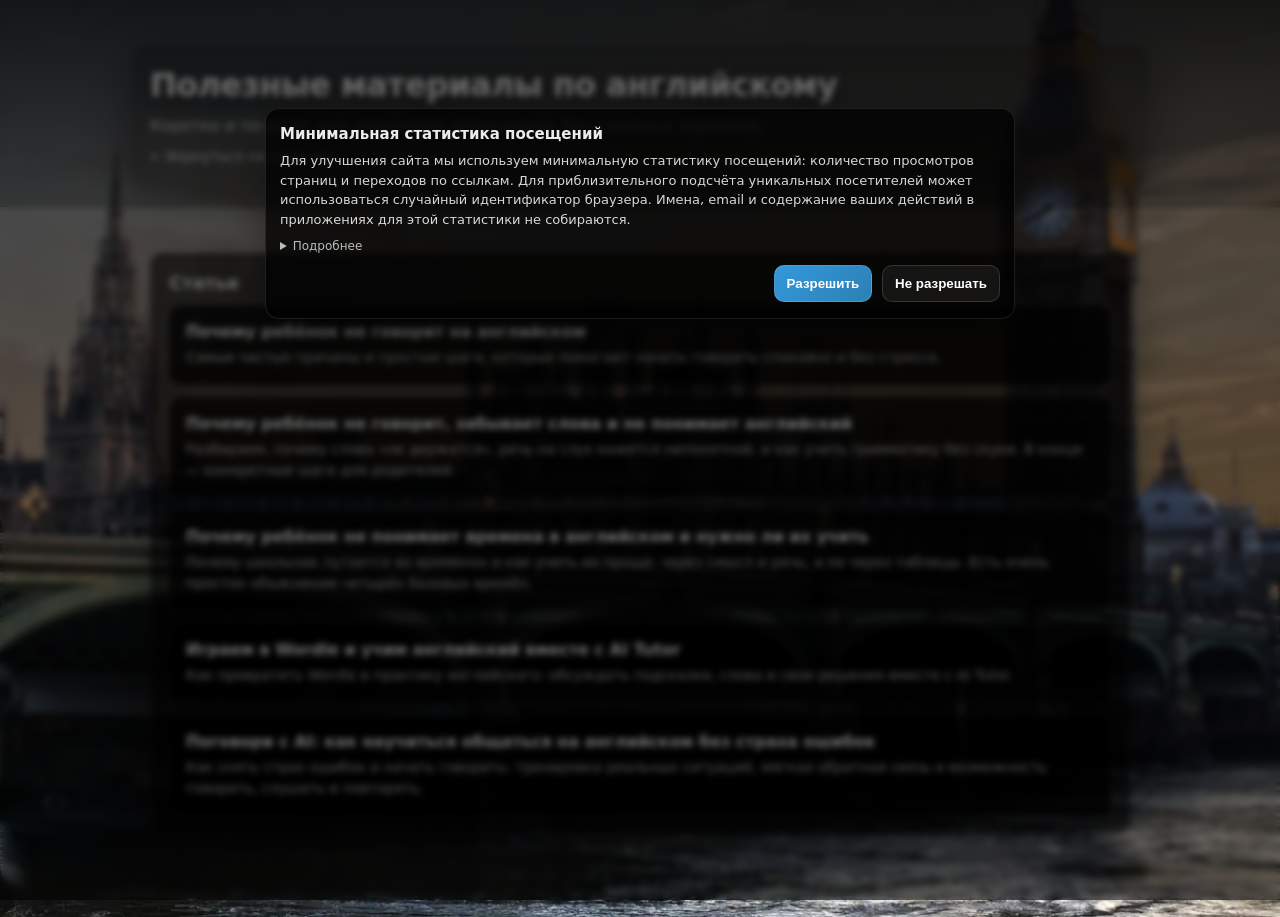
<file: articles/index.html>
<!DOCTYPE html>
<html lang="ru">
<head>
  <meta charset="UTF-8" />
  <meta name="viewport" content="width=device-width, initial-scale=1.0" />
  <title>Полезные материалы по английскому — Anna English AI</title>
  <meta name="description" content="Короткие и понятные материалы для родителей школьников: как помочь ребёнку с английским и как начать занятия." />
  <link rel="canonical" href="https://anna.korobkovhub.ru/articles/" />
  <style>
    :root {
      --bg: rgba(0,0,0,0.62);
      --card: rgba(0,0,0,0.72);
      --border: rgba(255,255,255,0.08);
      --text: rgba(255,255,255,0.92);
      --muted: rgba(255,255,255,0.76);
      --accent: #3498db;
      --accent2: #2c80b4;
    }

    body {
      margin: 0;
      font-family: system-ui, -apple-system, Segoe UI, Arial, sans-serif;
      color: var(--text);
      background-image: url("../images/London.webp");
      background-repeat: no-repeat;
      background-position: center center;
      background-attachment: fixed;
      background-size: cover;
      background-color: #070a0f;
    }

    .wrap {
      max-width: 980px;
      margin: 0 auto;
      padding: 28px 16px 64px;
    }

    .top {
      background: linear-gradient(180deg, rgba(0,0,0,0.70), rgba(0,0,0,0.25));
      border-bottom: 1px solid rgba(255,255,255,0.06);
      padding: 44px 16px 18px;
    }

    .top-inner {
      max-width: 980px;
      margin: 0 auto;
      background: rgba(0,0,0,0.28);
      border: 1px solid rgba(255,255,255,0.06);
      border-radius: 16px;
      padding: 22px 18px;
      box-shadow: 0 12px 50px rgba(0,0,0,0.45);
      backdrop-filter: blur(6px);
    }

    h1 {
      margin: 0 0 10px;
      font-size: 32px;
      line-height: 1.15;
      letter-spacing: -0.02em;
      text-shadow: 0 6px 22px rgba(0,0,0,0.75);
    }

    .subtitle {
      margin: 0;
      color: var(--muted);
      line-height: 1.5;
    }

    .section {
      margin: 18px 0;
      background: var(--bg);
      border: 1px solid var(--border);
      border-radius: 12px;
      padding: 18px;
      box-shadow: 0 10px 40px rgba(0,0,0,0.35);
    }

    .article-list {
      display: grid;
      gap: 12px;
      grid-template-columns: 1fr;
      margin-top: 12px;
    }

    .item {
      text-align: left;
      background: var(--card);
      border: 1px solid rgba(255,255,255,0.06);
      border-radius: 12px;
      padding: 16px;
    }

    .item a {
      color: #fff;
      text-decoration: none;
      font-weight: 700;
      display: inline-block;
      margin-bottom: 6px;
    }

    .item a:hover { text-decoration: underline; }

    .desc {
      margin: 0;
      color: var(--muted);
      line-height: 1.5;
      font-size: 14px;
    }

    .back {
      display: inline-block;
      margin-top: 10px;
      color: rgba(255,255,255,0.78);
      text-decoration: none;
      font-size: 14px;
    }
    .back:hover { color: #fff; }

    .btn {
      display: inline-block;
      padding: 12px 16px;
      border-radius: 10px;
      background: linear-gradient(135deg, var(--accent), var(--accent2));
      color: #fff;
      text-decoration: none;
      font-weight: 700;
      margin-top: 10px;
    }
    .btn:hover { filter: brightness(1.05); }

    @media (max-width: 720px) {
      .top { padding: 36px 12px 14px; }
      .top-inner { padding: 18px 14px; }
      h1 { font-size: 26px; }
    }
  </style>
</head>
<body>
  <header class="top">
    <div class="top-inner">
      <h1>Полезные материалы по английскому</h1>
      <p class="subtitle">Коротко и по‑делу: для родителей школьников, без сложных терминов.</p>
      <a class="back" href="/">← Вернуться на главную</a>
    </div>
  </header>

  <main class="wrap">
    <section class="section">
      <h2 style="margin:0 0 8px; font-size:18px;">Статьи</h2>
      <div class="article-list">
        <div class="item">
          <a href="/articles/child-not-speaking.html">Почему ребёнок не говорит на английском</a>
          <p class="desc">Самые частые причины и простые шаги, которые помогают начать говорить спокойно и без стресса.</p>
        </div>
        <div class="item">
          <a href="/articles/child-english-problems.html">Почему ребёнок не говорит, забывает слова и не понимает английский</a>
          <p class="desc">Разбираем, почему слова «не держатся», речь на слух кажется непонятной, и как учить грамматику без скуки. В конце — конкретные шаги для родителей.</p>
        </div>
        <div class="item">
          <a href="/articles/english-tenses-problem.html">Почему ребёнок не понимает времена в английском и нужно ли их учить</a>
          <p class="desc">Почему школьник путается во временах и как учить их проще: через смысл и речь, а не через таблицы. Есть очень простое объяснение четырёх базовых времён.</p>
        </div>
        <div class="item">
          <a href="/articles/english-through-games.html">Играем в Wordle и учим английский вместе с AI Tutor</a>
          <p class="desc">Как превратить Wordle в практику английского: обсуждать подсказки, слова и свои решения вместе с AI Tutor.</p>
        </div>
        <div class="item">
          <a href="/articles/speak-english-with-ai.html">Поговори с AI: как научиться общаться на английском без страха ошибок</a>
          <p class="desc">Как снять страх ошибок и начать говорить: тренировка реальных ситуаций, мягкая обратная связь и возможность говорить, слушать и повторять.</p>
        </div>
      </div>
    </section>
  </main>
<script defer src="/analytics.js"></script>
</body>
</html>
</file>
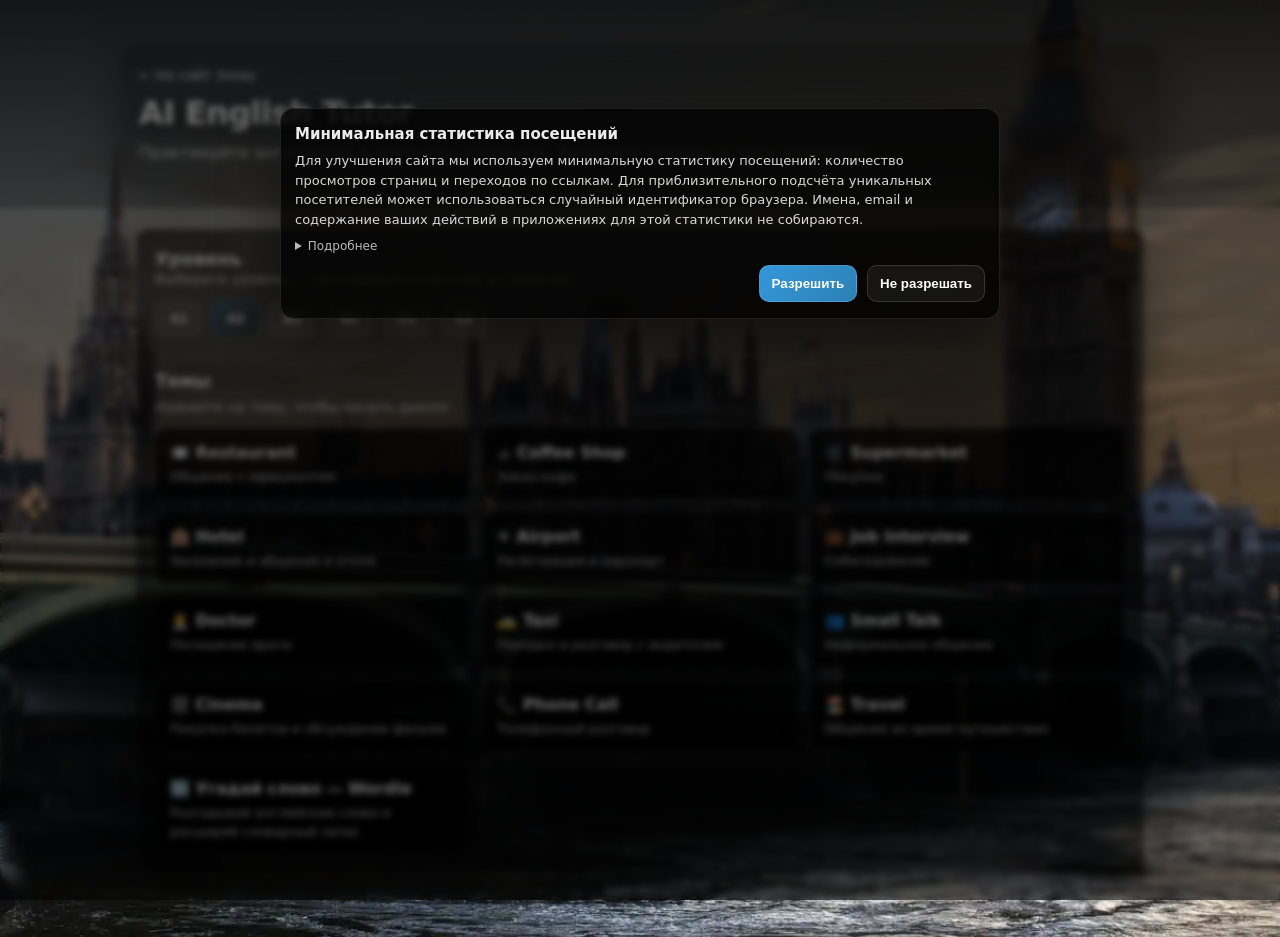
<file: tutor/index.html>
<!DOCTYPE html>
<html lang="ru">
<head>
  <meta charset="UTF-8" />
  <meta name="viewport" content="width=device-width, initial-scale=1.0" />
  <title>AI English Tutor — Anna English AI</title>
  <meta name="description" content="Практикуйте разговорный английский в реальных ситуациях: выберите уровень и тему, начните диалог и получите разбор последнего сообщения." />
  <link rel="canonical" href="https://anna.korobkovhub.ru/tutor/" />
  <link rel="stylesheet" href="/tutor/tutor.css" />
</head>
<body>
  <header class="tutor-hero">
    <div class="tutor-hero__inner">
      <div class="tutor-hero__top">
        <a id="backToSiteLink" class="tutor-link" href="/">← На сайт Анны</a>
      </div>

      <h1 class="tutor-title">AI English Tutor</h1>
      <p class="tutor-subtitle">Практикуйте английский в реальных ситуациях. Выберите уровень и тему разговора.</p>
    </div>
  </header>

  <main class="tutor-wrap">
    <section id="view-home" class="tutor-section">
      <div class="tutor-section__header">
        <div class="tutor-section__headrow">
          <h2 class="tutor-h2">Уровень</h2>
          <a id="logoutLink" class="tutor-link tutor-link--logout" href="/tutor/logout.php" style="display:none">Выйти из аккаунта</a>
        </div>
        <p class="tutor-muted">Выберите уровень — он сохранится на этом устройстве.</p>
      </div>
      <div id="levelPicker" class="tutor-levels" aria-label="Выбор уровня"></div>

      <div class="tutor-divider"></div>

      <div class="tutor-section__header">
        <h2 class="tutor-h2">Темы</h2>
        <p class="tutor-muted">Нажмите на тему, чтобы начать диалог.</p>
      </div>
      <div id="topicGrid" class="tutor-topics" aria-label="Список тем"></div>
    </section>

    <section id="view-chat" class="tutor-section" hidden>
      <div class="tutor-chatbar">
        <button id="backBtn" class="tutor-btn tutor-btn--ghost" type="button">← К выбору темы</button>
        <div class="tutor-chatbar__meta">
          <div id="chatTitle" class="tutor-chatbar__title"></div>
          <div class="tutor-chatbar__sub">
            <span id="chatLevel" class="tutor-chip"></span>
          </div>
        </div>
        <div class="tutor-chatbar__actions">
          <button id="enterCodeBtn" class="tutor-btn tutor-btn--ghost" type="button" style="display:none">Ввести код доступа</button>
          <button id="restartBtn" class="tutor-btn tutor-btn--ghost" type="button">Начать сначала</button>
        </div>
      </div>

      <div class="tutor-split">
        <div class="tutor-chat">
          <div id="chatMessages" class="tutor-messages" aria-live="polite"></div>

          <div class="tutor-input">
            <textarea id="chatInput" class="tutor-textarea" rows="2" placeholder="Напишите сообщение…"></textarea>
            <button id="micBtn" class="tutor-iconbtn" type="button" aria-label="Голосовой ввод">🎤</button>
            <button id="sendBtn" class="tutor-btn" type="button">Send</button>
          </div>
          <div class="tutor-hint">Голосовой ввод будет подключён на следующем этапе.</div>
        </div>

        <aside class="tutor-panel" aria-label="Панель разбора">
          <div class="tutor-panel__header">
            <div class="tutor-panel__title">
              <span>Разбор ответа</span>
            </div>

            <div class="tutor-controls">
              <div class="tutor-control">
                <span class="tutor-control__label">Язык</span>
                <div class="tutor-toggle">
                  <button id="langRu" class="tutor-toggle__btn" type="button">RU</button>
                  <button id="langEn" class="tutor-toggle__btn" type="button">EN</button>
                </div>
              </div>

              <div class="tutor-control">
                <span class="tutor-control__label">Строгость</span>
                <div class="tutor-toggle">
                  <button id="strictFriendly" class="tutor-toggle__btn" type="button">Friendly</button>
                  <button id="strictNormal" class="tutor-toggle__btn" type="button">Normal</button>
                  <button id="strictStrict" class="tutor-toggle__btn" type="button">Strict</button>
                </div>
              </div>
            </div>
          </div>

          <div id="analysisContent" class="tutor-panel__content"></div>
        </aside>
      </div>
    </section>
  </main>

  <div id="toast" class="tutor-toast" role="status" aria-live="polite" hidden></div>

  <script defer src="/analytics.js"></script>
  <script src="/tutor/tutor.js"></script>
</body>
</html>
</file>
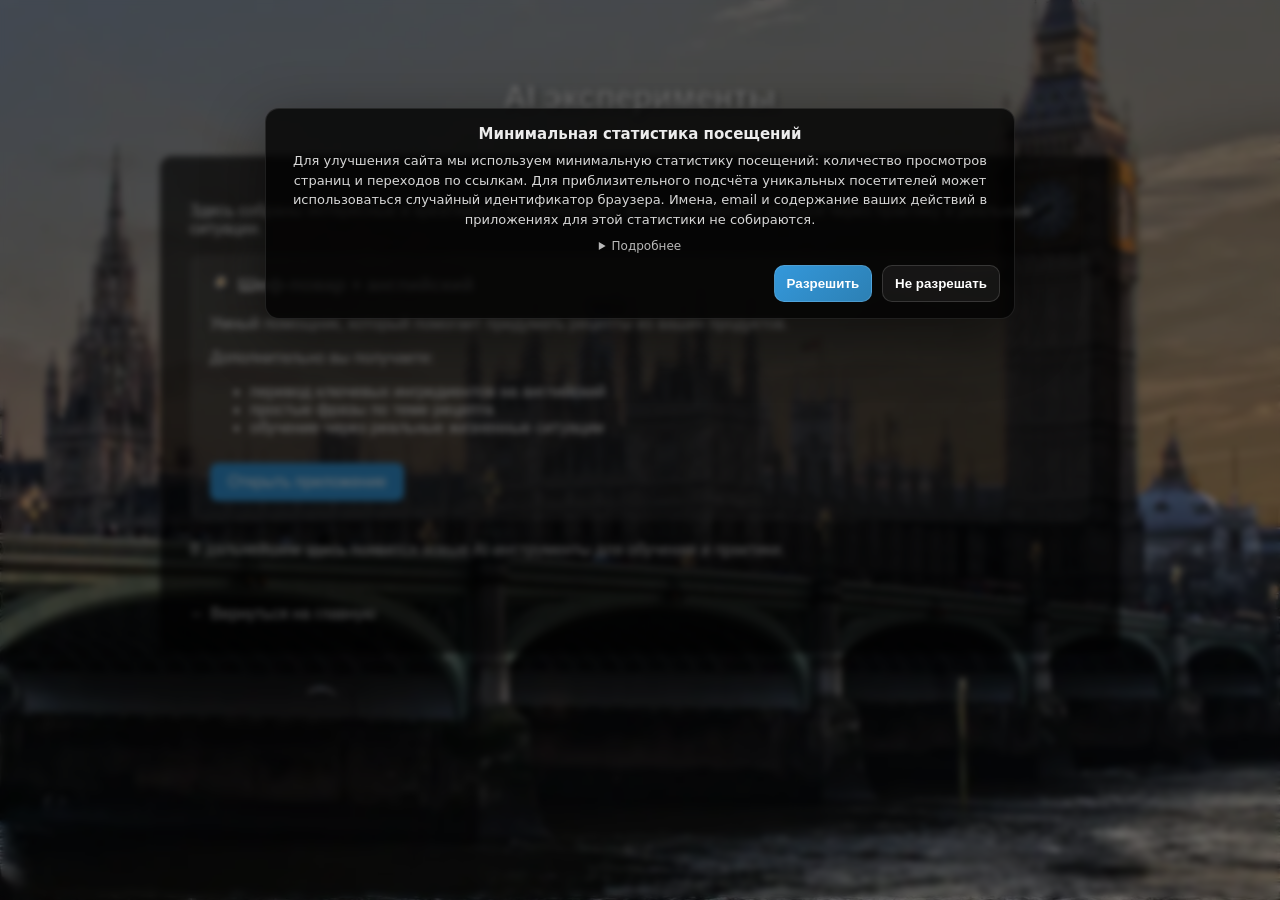
<file: ai.html>
<!DOCTYPE html>
<html lang="ru">
<head>
    <meta charset="UTF-8">
    <title>AI эксперименты – Anna English AI</title>
    <meta name="description" content="Интересные и креативные AI-приложения: рецепты, английский язык и интерактивные форматы обучения.">
    <meta name="viewport" content="width=device-width, initial-scale=1.0">

    <style>
        body {
            font-family: Arial, sans-serif;
            text-align: center;
            padding: 50px;
            background-image: url('images/London.webp');
            background-repeat: no-repeat;
            background-position: center center;
            background-attachment: fixed;
            background-size: cover;
            color: #fff;
        }

        h1 {
            text-shadow: 1px 1px 4px #000;
            margin-bottom: 20px;
        }

        .section {
            max-width: 900px;
            margin: 40px auto;
            background-color: rgba(0,0,0,0.65);
            padding: 30px;
            border-radius: 12px;
            text-align: left;
        }

        .app {
            background: rgba(255,255,255,0.08);
            padding: 20px;
            border-radius: 10px;
            margin-bottom: 20px;
        }

        .app h3 {
            margin-top: 0;
        }

        .button {
            display: inline-block;
            padding: 10px 18px;
            margin-top: 10px;
            color: #fff;
            background-color: #3498db;
            text-decoration: none;
            border-radius: 8px;
        }

        .button:hover {
            background-color: #2980b9;
        }

        .back {
            display: inline-block;
            margin-top: 30px;
            color: #ccc;
            text-decoration: none;
        }

        .back:hover {
            text-decoration: underline;
        }
    </style>
</head>
<body>

<h1>AI эксперименты</h1>

<div class="section">

    <p>
        Здесь собраны интересные и креативные AI-приложения, которые помогают учиться через практику и реальные ситуации.
    </p>

    <!-- ПРИЛОЖЕНИЕ 1 -->
    <div class="app">
        <h3>🍳 Шеф-повар + английский</h3>

        <p>
            Умный помощник, который помогает придумать рецепты из ваших продуктов.
        </p>

        <p>
            Дополнительно вы получаете:
        </p>

        <ul>
            <li>перевод ключевых ингредиентов на английский</li>
            <li>простые фразы по теме рецепта</li>
            <li>обучение через реальные жизненные ситуации</li>
        </ul>

        <a href="https://yuri-and-daughters-y-d-english-mode-1023185279452.us-west1.run.app"data-ana-out="ai_chef"
           target="_blank"
           class="button">
           Открыть приложение
        </a>
    </div>

    <!-- будущее расширение -->
    <p style="opacity:0.8;">
        В дальнейшем здесь появятся новые AI-инструменты для обучения и практики.
    </p>

    <a href="/" class="back">← Вернуться на главную</a>

</div>

<script defer src="/analytics.js"></script>
</body>
</html>
</file>
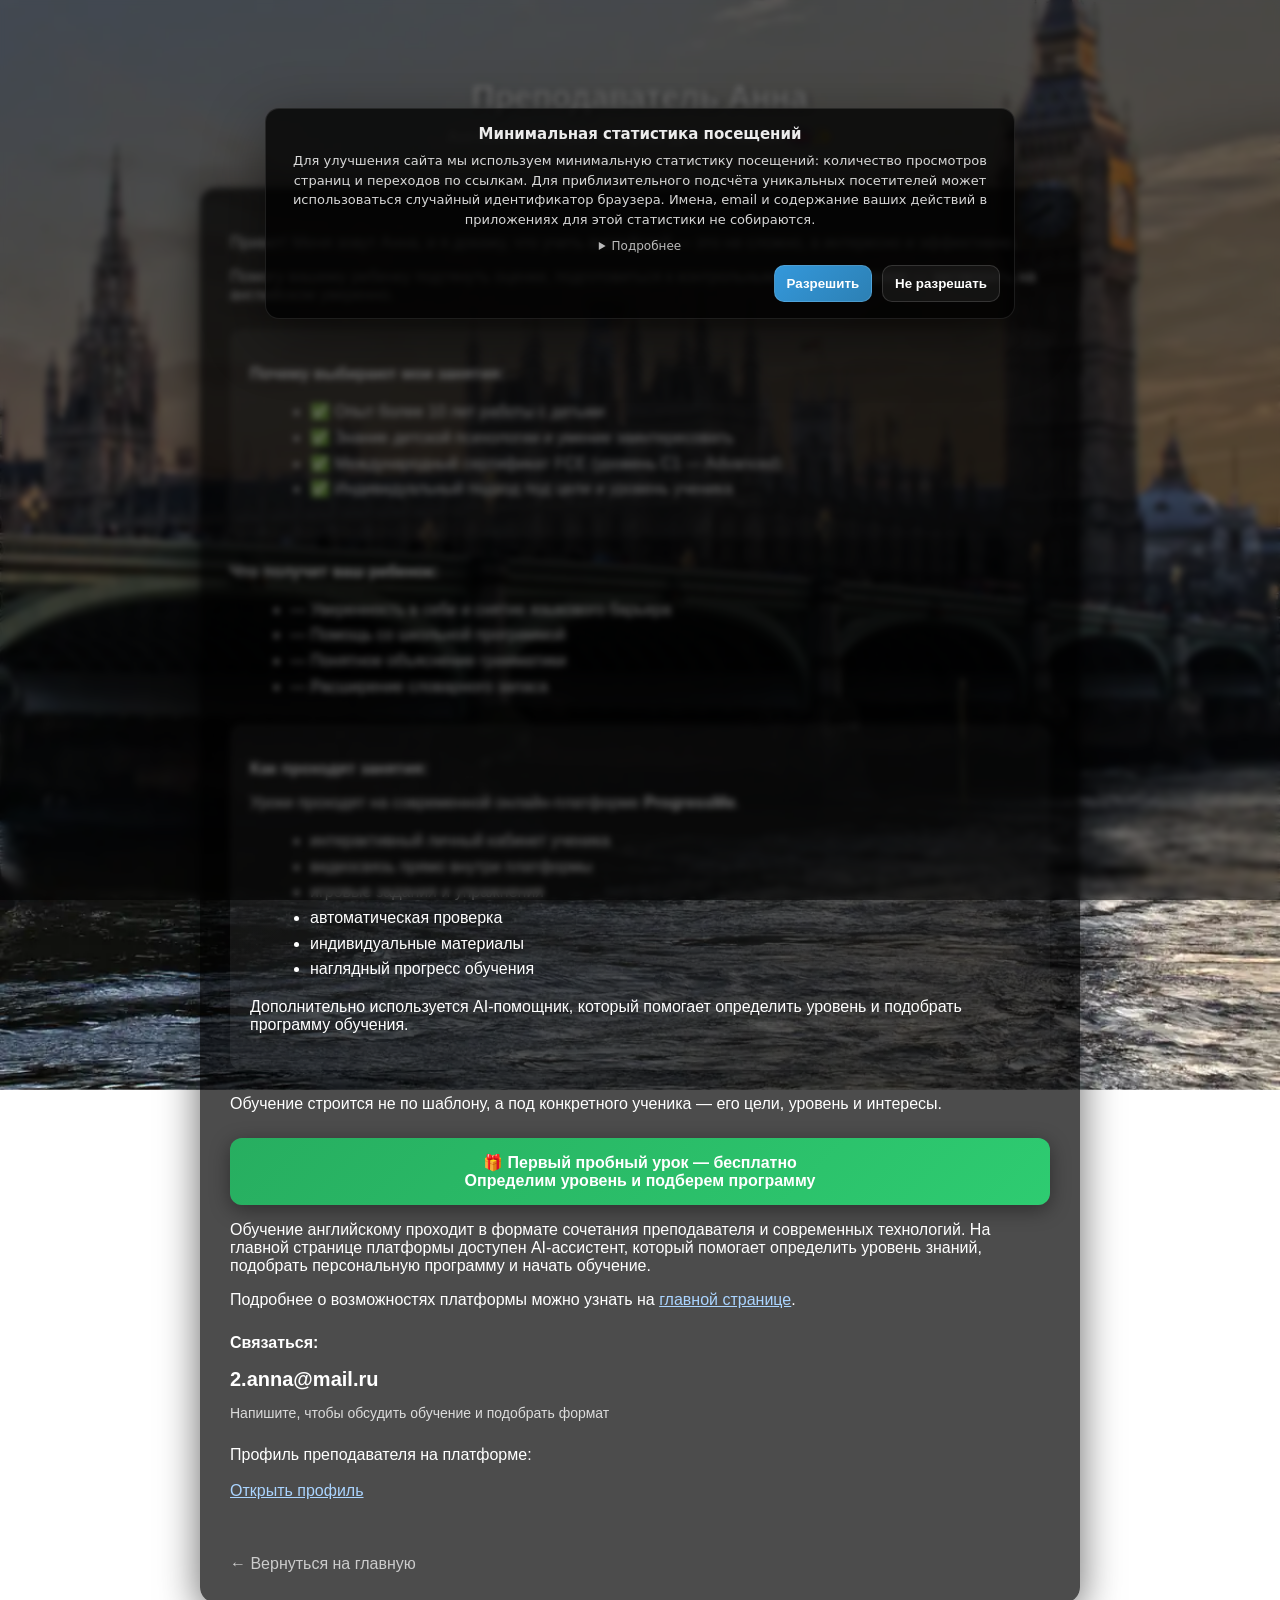
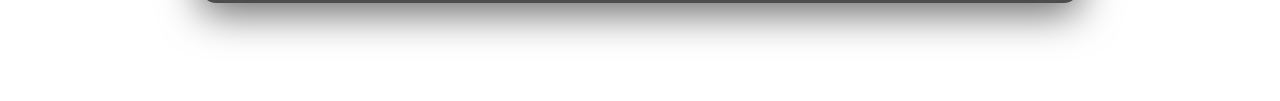
<file: teacher.html>
<!DOCTYPE html>
<html lang="ru">
<head>
    <meta charset="UTF-8">
    <title>Преподаватель Анна – обучение английскому онлайн</title>

    <meta name="description" content="Преподаватель английского Анна с опытом более 10 лет. Индивидуальные онлайн-занятия, современная платформа и AI-помощник для эффективного обучения детей.">
    
    <meta name="viewport" content="width=device-width, initial-scale=1.0">

    <style>
        body {
            font-family: Arial, sans-serif;
            text-align: center;
            padding: 50px;
            background-image: url('images/London.webp');
            background-repeat: no-repeat;
            background-position: center center;
            background-attachment: fixed;
            background-size: cover;
            color: #fff;
        }

        h1 {
            text-shadow: 1px 1px 4px #000;
            margin-bottom: 10px;
        }

        .subtitle {
            font-size: 18px;
            opacity: 0.9;
            margin-bottom: 20px;
        }

        .section {
            max-width: 820px;
            margin: 40px auto;
            background-color: rgba(0,0,0,0.7);
            padding: 30px;
            border-radius: 16px;
            text-align: left;
            box-shadow: 0 10px 40px rgba(0,0,0,0.6);
        }

        .block {
            margin-bottom: 25px;
        }

        .highlight {
            background: linear-gradient(145deg, rgba(255,255,255,0.08), rgba(255,255,255,0.03));
            padding: 20px;
            border-radius: 12px;
        }

        ul {
            margin-left: 20px;
            line-height: 1.6;
        }

        .email {
            font-size: 20px;
            font-weight: bold;
            margin-top: 10px;
        }

        a {
            color: #aad4ff;
        }

        .back {
            display: inline-block;
            margin-top: 30px;
            color: #ccc;
            text-decoration: none;
        }

        .back:hover {
            text-decoration: underline;
        }

        .cta {
            margin-top: 20px;
            padding: 15px;
            background: linear-gradient(135deg, #27ae60, #2ecc71);
            border-radius: 12px;
            text-align: center;
            font-weight: bold;
            font-size: 16px;
            box-shadow: 0 5px 20px rgba(0,0,0,0.4);
        }
    </style>
</head>

<body>

<h1>Преподаватель Анна</h1>
<div class="subtitle">Английский язык, который дети полюбят 🇬🇧✨</div>

<div class="section">

    <div class="block">
        <p>
            Привет! Меня зовут Анна, и я докажу, что учить английский — это не сложно, а интересно и эффективно.
        </p>
        <p>
            Помогу вашему ребенку подтянуть оценки, подготовиться к контрольным и, самое главное — заговорить на английском уверенно.
        </p>
    </div>

    <div class="block highlight">
        <p><strong>Почему выбирают мои занятия:</strong></p>
        <ul>
            <li>✅ Опыт более 10 лет работы с детьми</li>
            <li>✅ Знание детской психологии и умение заинтересовать</li>
            <li>✅ Международный сертификат FCE (уровень C1 — Advanced)</li>
            <li>✅ Индивидуальный подход под цели и уровень ученика</li>
        </ul>
    </div>

    <div class="block">
        <p><strong>Что получит ваш ребенок:</strong></p>
        <ul>
            <li>— Уверенность в себе и снятие языкового барьера</li>
            <li>— Помощь со школьной программой</li>
            <li>— Понятное объяснение грамматики</li>
            <li>— Расширение словарного запаса</li>
        </ul>
    </div>

    <div class="block highlight">
        <p><strong>Как проходят занятия:</strong></p>

        <p>
            Уроки проходят на современной онлайн-платформе <strong>ProgressMe</strong>.
        </p>

        <ul>
            <li>интерактивный личный кабинет ученика</li>
            <li>видеосвязь прямо внутри платформы</li>
            <li>игровые задания и упражнения</li>
            <li>автоматическая проверка</li>
            <li>индивидуальные материалы</li>
            <li>наглядный прогресс обучения</li>
        </ul>

        <p>
            Дополнительно используется AI-помощник, который помогает определить уровень и подобрать программу обучения.
        </p>
    </div>

    <div class="block">
        <p>
            Обучение строится не по шаблону, а под конкретного ученика — его цели, уровень и интересы.
        </p>
    </div>

    <div class="cta">
        🎁 Первый пробный урок — бесплатно<br>
        Определим уровень и подберем программу
    </div>

    <!-- SEO БЛОК -->
    <div class="block">
        <p>
            Обучение английскому проходит в формате сочетания преподавателя и современных технологий.
            На главной странице платформы доступен AI-ассистент, который помогает определить уровень знаний,
            подобрать персональную программу и начать обучение.
        </p>

        <p>
            Подробнее о возможностях платформы можно узнать на 
            <a href="/">главной странице</a>.
        </p>
    </div>

    <div class="block">
        <p><strong>Связаться:</strong></p>
        <div class="email">2.anna@mail.ru</div>
        <p style="font-size:14px; opacity:0.8;">
            Напишите, чтобы обсудить обучение и подобрать формат
        </p>
    </div>

    <div class="block">
        <p>
            Профиль преподавателя на платформе:
            <br><br>
            <a href="https://progressme.ru/teachers/dea814" data-ana-out="progressme_profile" target="_blank">
                Открыть профиль
            </a>
        </p>
    </div>

    <a href="/" class="back">← Вернуться на главную</a>

</div>

<script defer src="/analytics.js"></script>
</body>
</html>
</file>
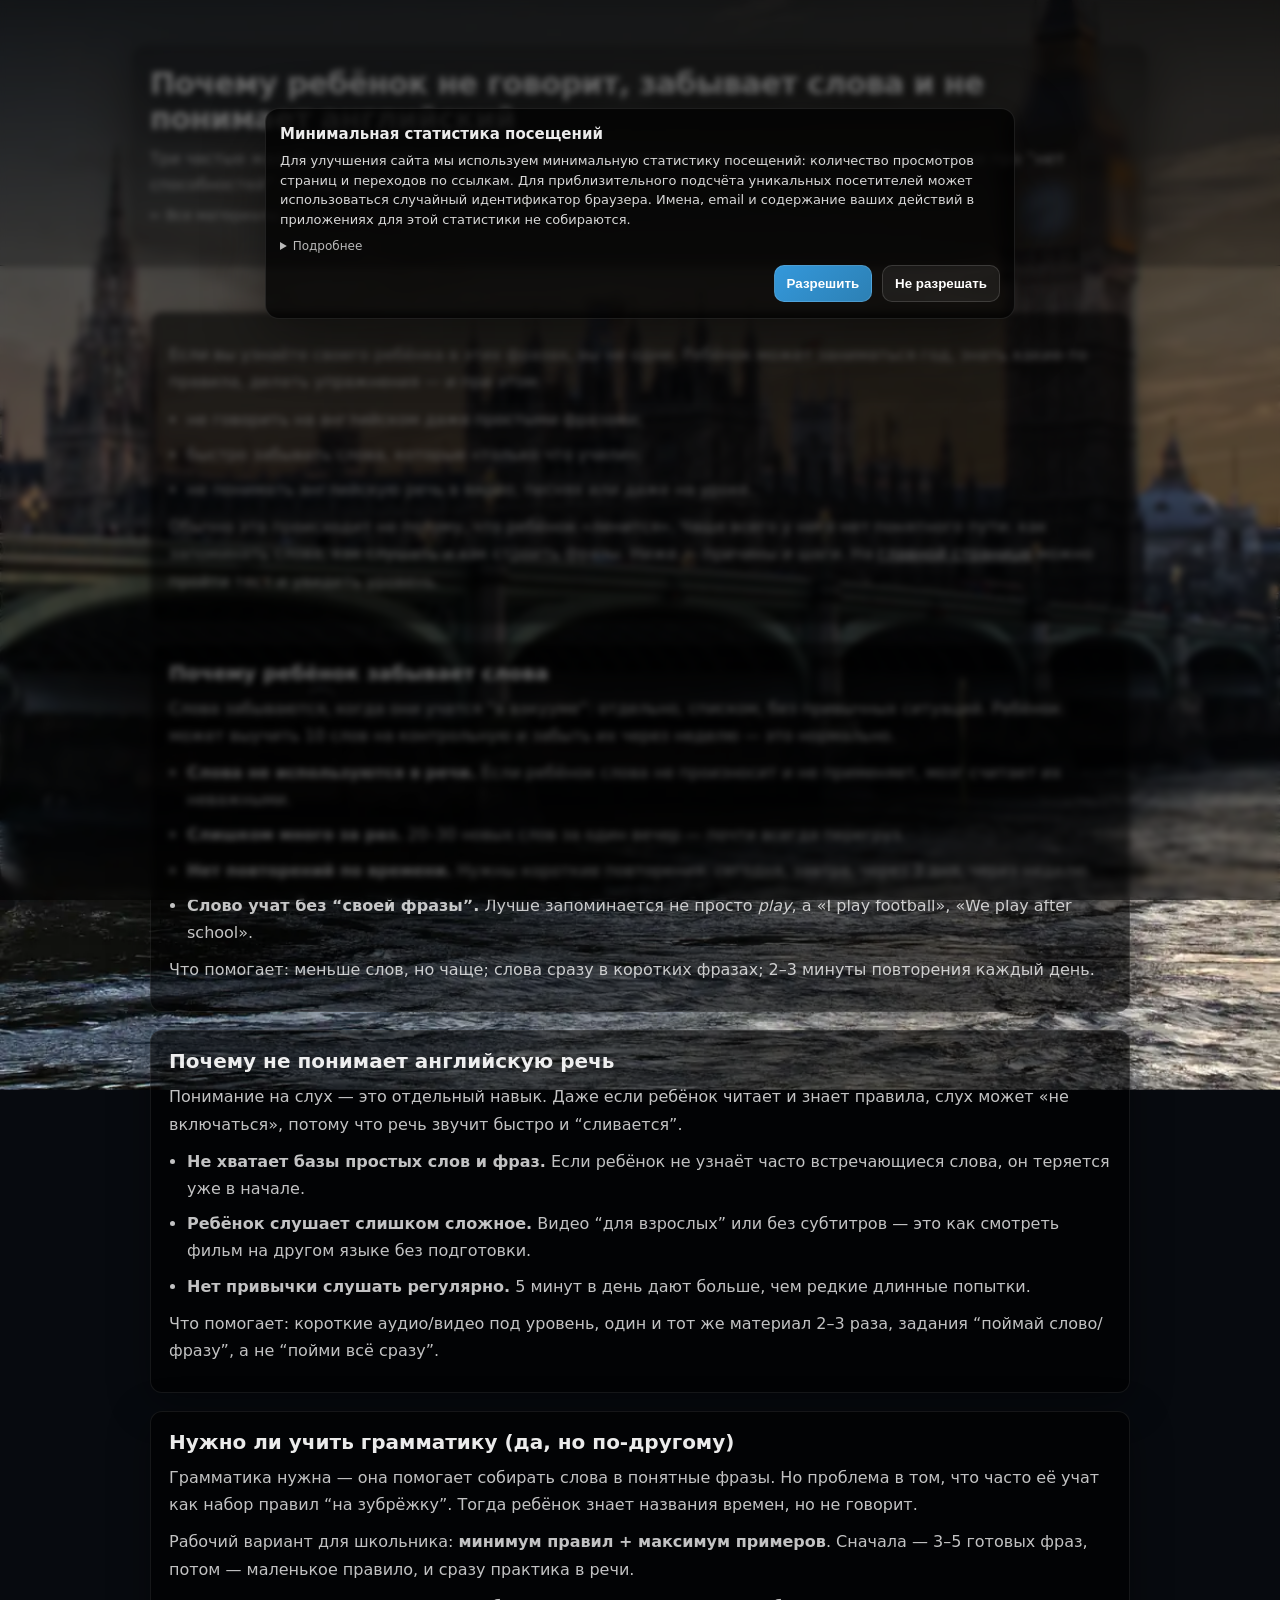
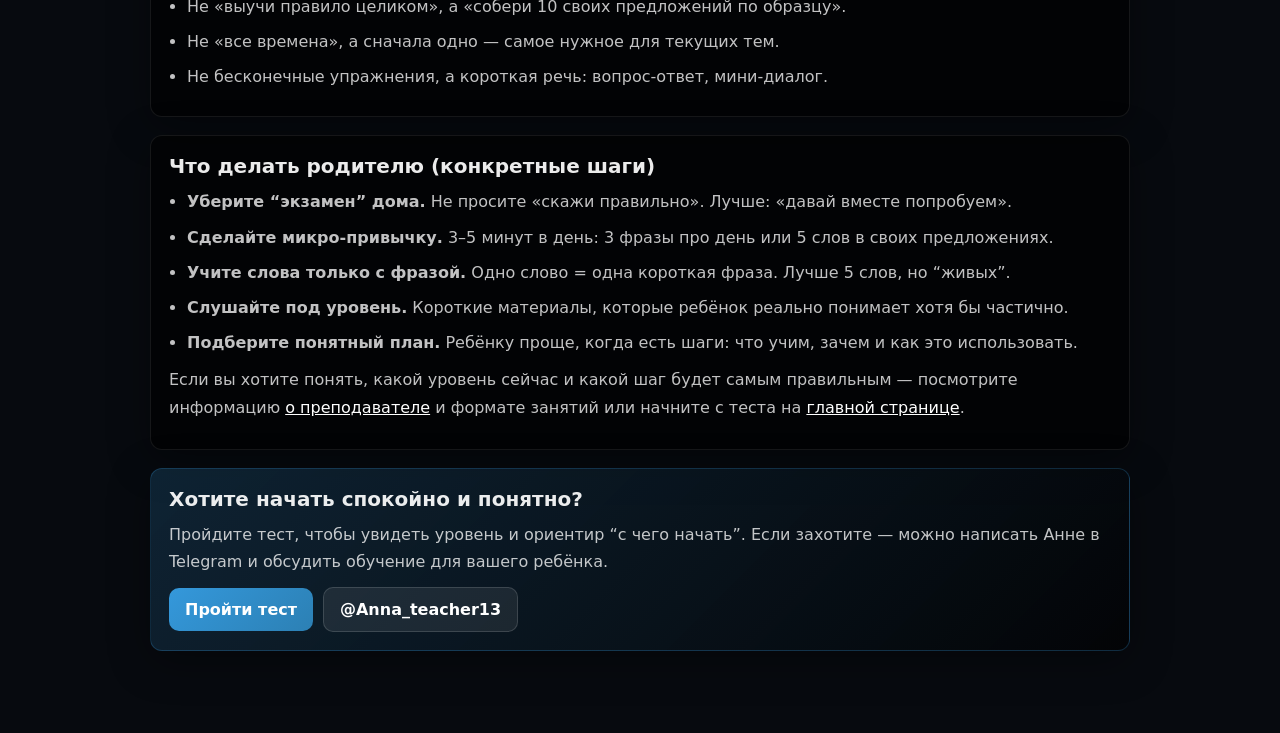
<file: articles/child-english-problems.html>
<!DOCTYPE html>
<html lang="ru">
<head>
  <meta charset="UTF-8" />
  <meta name="viewport" content="width=device-width, initial-scale=1.0" />
  <title>Почему ребёнок не говорит и забывает английский | English with Anna</title>
  <meta name="description" content="Почему ребёнок не говорит на английском, забывает слова и не понимает речь — простые причины и что с этим делать родителям." />
  <link rel="canonical" href="https://anna.korobkovhub.ru/articles/child-english-problems.html" />
  <style>
    :root {
      --bg: rgba(0,0,0,0.62);
      --card: rgba(0,0,0,0.72);
      --border: rgba(255,255,255,0.08);
      --text: rgba(255,255,255,0.92);
      --muted: rgba(255,255,255,0.76);
      --accent: #3498db;
      --accent2: #2c80b4;
    }

    body {
      margin: 0;
      font-family: system-ui, -apple-system, Segoe UI, Arial, sans-serif;
      color: var(--text);
      background-image: url("../images/London.webp");
      background-repeat: no-repeat;
      background-position: center center;
      background-attachment: fixed;
      background-size: cover;
      background-color: #070a0f;
    }

    .wrap {
      max-width: 980px;
      margin: 0 auto;
      padding: 28px 16px 64px;
    }

    .top {
      background: linear-gradient(180deg, rgba(0,0,0,0.70), rgba(0,0,0,0.25));
      border-bottom: 1px solid rgba(255,255,255,0.06);
      padding: 44px 16px 18px;
    }

    .top-inner {
      max-width: 980px;
      margin: 0 auto;
      background: rgba(0,0,0,0.28);
      border: 1px solid rgba(255,255,255,0.06);
      border-radius: 16px;
      padding: 22px 18px;
      box-shadow: 0 12px 50px rgba(0,0,0,0.45);
      backdrop-filter: blur(6px);
    }

    h1 {
      margin: 0 0 10px;
      font-size: 30px;
      line-height: 1.15;
      letter-spacing: -0.02em;
      text-shadow: 0 6px 22px rgba(0,0,0,0.75);
    }

    .subtitle {
      margin: 0;
      color: var(--muted);
      line-height: 1.6;
    }

    .section {
      margin: 18px 0;
      background: var(--bg);
      border: 1px solid var(--border);
      border-radius: 12px;
      padding: 18px;
      box-shadow: 0 10px 40px rgba(0,0,0,0.35);
      text-align: left;
    }

    h2 {
      margin: 0 0 10px;
      font-size: 20px;
    }

    p {
      margin: 10px 0;
      color: var(--muted);
      line-height: 1.7;
    }

    ul {
      margin: 10px 0 0;
      padding-left: 18px;
      color: var(--muted);
      line-height: 1.7;
    }
    li { margin: 8px 0; }

    a { color: #fff; text-decoration: underline; }
    a:hover { text-decoration: none; }

    .back {
      display: inline-block;
      margin-top: 10px;
      color: rgba(255,255,255,0.78);
      text-decoration: none;
      font-size: 14px;
    }
    .back:hover { color: #fff; }

    .cta {
      background: linear-gradient(135deg, rgba(52,152,219,0.18), rgba(0,0,0,0.55));
      border-color: rgba(52,152,219,0.25);
    }

    .cta-actions {
      display: flex;
      flex-wrap: wrap;
      gap: 10px;
      margin-top: 12px;
      align-items: center;
    }

    .btn {
      display: inline-block;
      padding: 12px 16px;
      border-radius: 10px;
      background: linear-gradient(135deg, var(--accent), var(--accent2));
      color: #fff;
      text-decoration: none;
      font-weight: 700;
    }
    .btn:hover { filter: brightness(1.05); }

    .btn-ghost {
      background: rgba(255,255,255,0.08);
      border: 1px solid rgba(255,255,255,0.14);
    }

    @media (max-width: 720px) {
      .top { padding: 36px 12px 14px; }
      .top-inner { padding: 18px 14px; }
      h1 { font-size: 24px; }
    }
  </style>
</head>
<body>
  <header class="top">
    <div class="top-inner">
      <h1>Почему ребёнок не говорит, забывает слова и не понимает английский</h1>
      <p class="subtitle">Три частые жалобы родителей: «молчит», «вылетает из головы» и «не понимает на слух». Это не про “нет способностей” — чаще причина в подходе.</p>
      <a class="back" href="/articles/">← Все материалы</a>
    </div>
  </header>

  <main class="wrap">
    <section class="section">
      <p>Если вы узнаёте своего ребёнка в этих фразах, вы не одни. Ребёнок может заниматься год, знать какие‑то правила, делать упражнения — и при этом:</p>
      <ul>
        <li>не говорить на английском даже простыми фразами;</li>
        <li>быстро забывать слова, которые «только что учили»;</li>
        <li>не понимать английскую речь в видео, песнях или даже на уроке.</li>
      </ul>
      <p>Обычно это происходит не потому, что ребёнок «ленится». Чаще всего у него нет понятного пути: как запоминать слова, как слушать и как строить фразы. Ниже — причины и шаги. На <a href="/">главной странице</a> можно пройти тест и увидеть уровень.</p>
    </section>

    <section class="section">
      <h2>Почему ребёнок забывает слова</h2>
      <p>Слова забываются, когда они учатся “в вакууме”: отдельно, списком, без привычных ситуаций. Ребёнок может выучить 10 слов на контрольную и забыть их через неделю — это нормально.</p>
      <ul>
        <li><b>Слова не используются в речи.</b> Если ребёнок слова не произносит и не применяет, мозг считает их неважными.</li>
        <li><b>Слишком много за раз.</b> 20–30 новых слов за один вечер — почти всегда перегруз.</li>
        <li><b>Нет повторений по времени.</b> Нужны короткие повторения: сегодня, завтра, через 3 дня, через неделю.</li>
        <li><b>Слово учат без “своей фразы”.</b> Лучше запоминается не просто <i>play</i>, а «I play football», «We play after school».</li>
      </ul>
      <p>Что помогает: меньше слов, но чаще; слова сразу в коротких фразах; 2–3 минуты повторения каждый день.</p>
    </section>

    <section class="section">
      <h2>Почему не понимает английскую речь</h2>
      <p>Понимание на слух — это отдельный навык. Даже если ребёнок читает и знает правила, слух может «не включаться», потому что речь звучит быстро и “сливается”.</p>
      <ul>
        <li><b>Не хватает базы простых слов и фраз.</b> Если ребёнок не узнаёт часто встречающиеся слова, он теряется уже в начале.</li>
        <li><b>Ребёнок слушает слишком сложное.</b> Видео “для взрослых” или без субтитров — это как смотреть фильм на другом языке без подготовки.</li>
        <li><b>Нет привычки слушать регулярно.</b> 5 минут в день дают больше, чем редкие длинные попытки.</li>
      </ul>
      <p>Что помогает: короткие аудио/видео под уровень, один и тот же материал 2–3 раза, задания “поймай слово/фразу”, а не “пойми всё сразу”.</p>
    </section>

    <section class="section">
      <h2>Нужно ли учить грамматику (да, но по‑другому)</h2>
      <p>Грамматика нужна — она помогает собирать слова в понятные фразы. Но проблема в том, что часто её учат как набор правил “на зубрёжку”. Тогда ребёнок знает названия времен, но не говорит.</p>
      <p>Рабочий вариант для школьника: <b>минимум правил + максимум примеров</b>. Сначала — 3–5 готовых фраз, потом — маленькое правило, и сразу практика в речи.</p>
      <ul>
        <li>Не «выучи правило целиком», а «собери 10 своих предложений по образцу».</li>
        <li>Не «все времена», а сначала одно — самое нужное для текущих тем.</li>
        <li>Не бесконечные упражнения, а короткая речь: вопрос‑ответ, мини‑диалог.</li>
      </ul>
    </section>

    <section class="section">
      <h2>Что делать родителю (конкретные шаги)</h2>
      <ul>
        <li><b>Уберите “экзамен” дома.</b> Не просите «скажи правильно». Лучше: «давай вместе попробуем».</li>
        <li><b>Сделайте микро‑привычку.</b> 3–5 минут в день: 3 фразы про день или 5 слов в своих предложениях.</li>
        <li><b>Учите слова только с фразой.</b> Одно слово = одна короткая фраза. Лучше 5 слов, но “живых”.</li>
        <li><b>Слушайте под уровень.</b> Короткие материалы, которые ребёнок реально понимает хотя бы частично.</li>
        <li><b>Подберите понятный план.</b> Ребёнку проще, когда есть шаги: что учим, зачем и как это использовать.</li>
      </ul>
      <p>Если вы хотите понять, какой уровень сейчас и какой шаг будет самым правильным — посмотрите информацию <a href="/teacher.html">о преподавателе</a> и формате занятий или начните с теста на <a href="/">главной странице</a>.</p>
    </section>

    <section class="section cta">
      <h2>Хотите начать спокойно и понятно?</h2>
      <p>Пройдите тест, чтобы увидеть уровень и ориентир “с чего начать”. Если захотите — можно написать Анне в Telegram и обсудить обучение для вашего ребёнка.</p>
      <div class="cta-actions">
        <a class="btn" href="/">Пройти тест</a>
        <a class="btn btn-ghost" href="https://t.me/Anna_teacher13" data-ana-out="tg_contact" target="_blank">@Anna_teacher13</a>
      </div>
    </section>
  </main>
<script defer src="/analytics.js"></script>
</body>
</html>
</file>
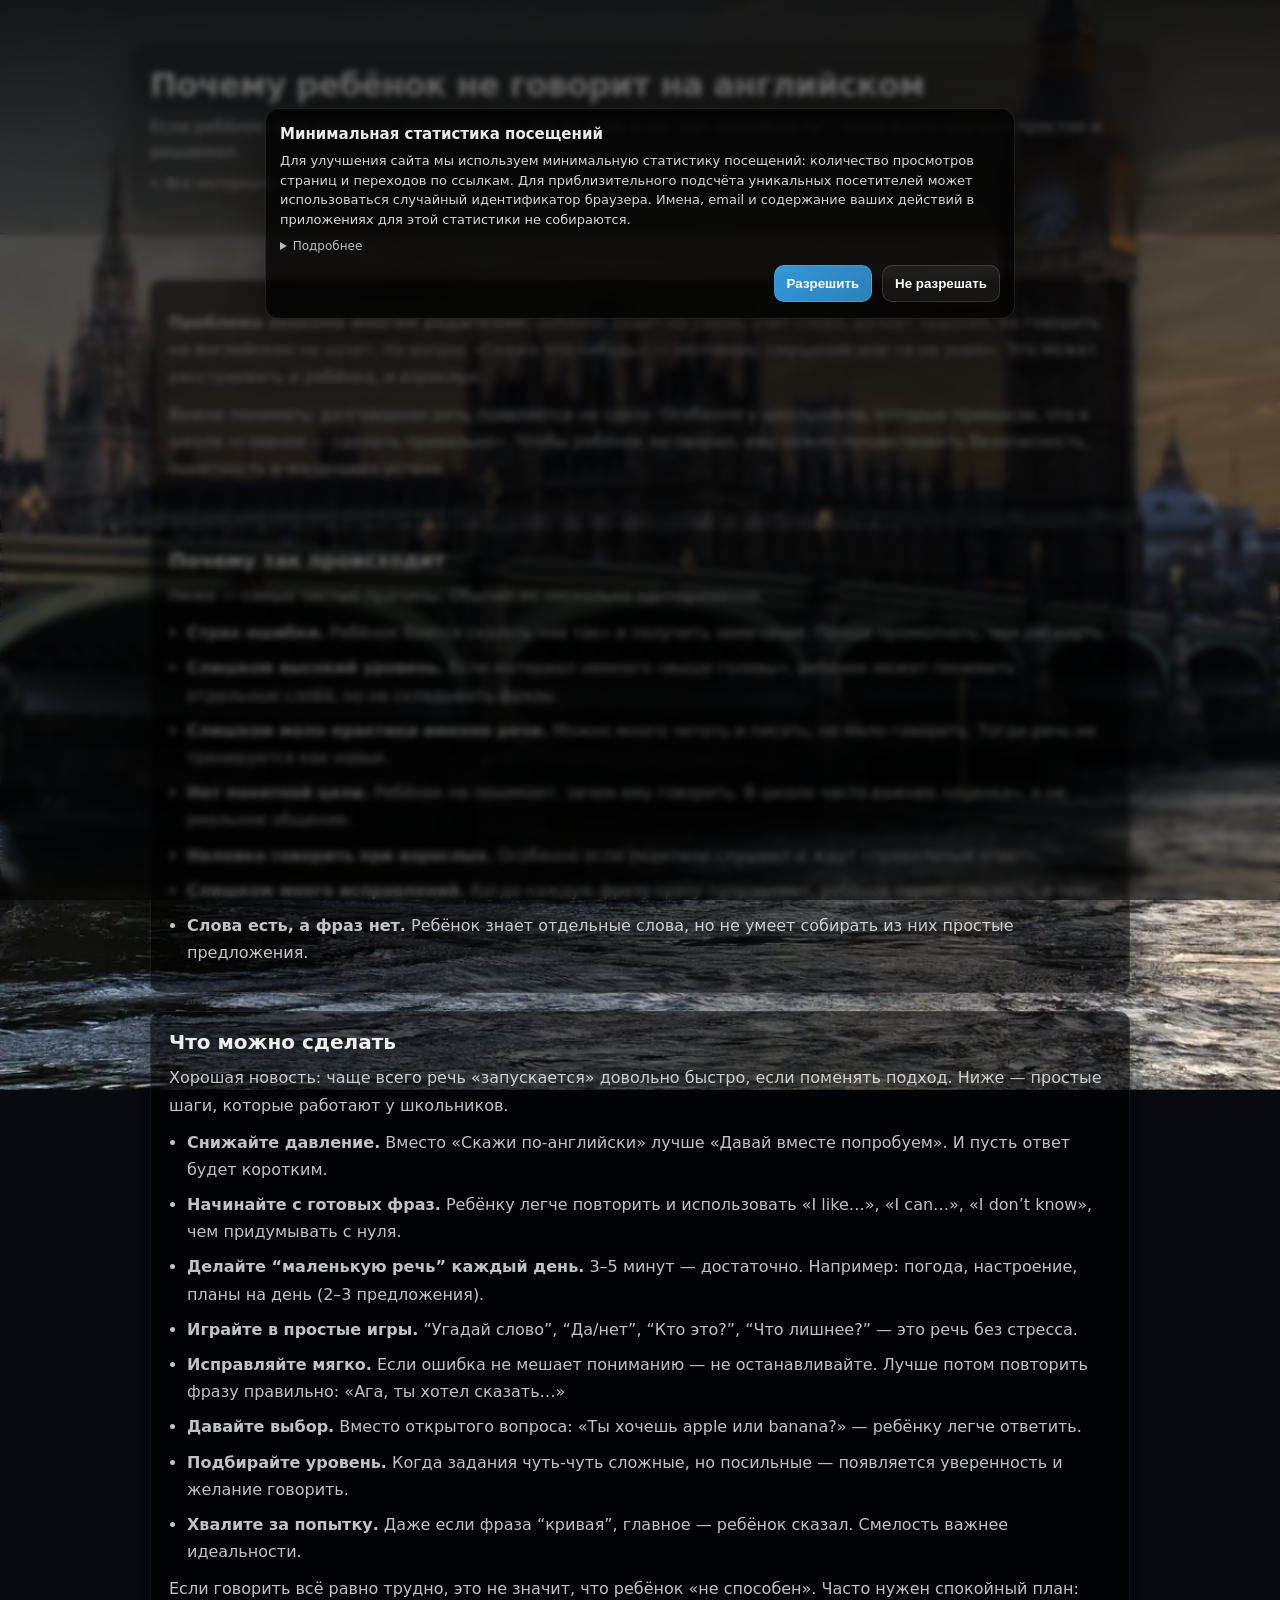
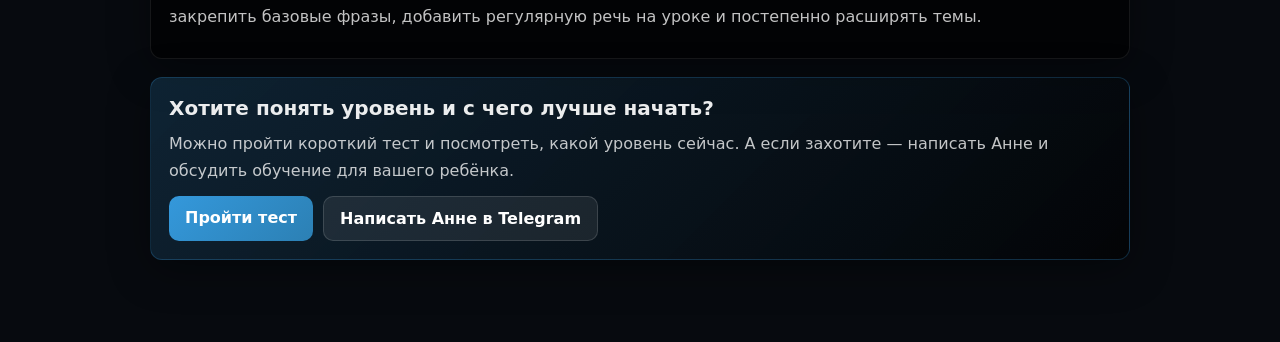
<file: articles/child-not-speaking.html>
<!DOCTYPE html>
<html lang="ru">
<head>
  <meta charset="UTF-8" />
  <meta name="viewport" content="width=device-width, initial-scale=1.0" />
  <title>Почему ребёнок не говорит на английском — простое объяснение для родителей</title>
  <meta name="description" content="Ребёнок учит английский, но молчит? Разбираем частые причины и что можно сделать дома и на занятиях, чтобы речь пошла." />
  <link rel="canonical" href="https://anna.korobkovhub.ru/articles/child-not-speaking.html" />
  <style>
    :root {
      --bg: rgba(0,0,0,0.62);
      --card: rgba(0,0,0,0.72);
      --border: rgba(255,255,255,0.08);
      --text: rgba(255,255,255,0.92);
      --muted: rgba(255,255,255,0.76);
      --accent: #3498db;
      --accent2: #2c80b4;
    }

    body {
      margin: 0;
      font-family: system-ui, -apple-system, Segoe UI, Arial, sans-serif;
      color: var(--text);
      background-image: url("../images/London.webp");
      background-repeat: no-repeat;
      background-position: center center;
      background-attachment: fixed;
      background-size: cover;
      background-color: #070a0f;
    }

    .wrap {
      max-width: 980px;
      margin: 0 auto;
      padding: 28px 16px 64px;
    }

    .top {
      background: linear-gradient(180deg, rgba(0,0,0,0.70), rgba(0,0,0,0.25));
      border-bottom: 1px solid rgba(255,255,255,0.06);
      padding: 44px 16px 18px;
    }

    .top-inner {
      max-width: 980px;
      margin: 0 auto;
      background: rgba(0,0,0,0.28);
      border: 1px solid rgba(255,255,255,0.06);
      border-radius: 16px;
      padding: 22px 18px;
      box-shadow: 0 12px 50px rgba(0,0,0,0.45);
      backdrop-filter: blur(6px);
    }

    h1 {
      margin: 0 0 10px;
      font-size: 32px;
      line-height: 1.15;
      letter-spacing: -0.02em;
      text-shadow: 0 6px 22px rgba(0,0,0,0.75);
    }

    .subtitle {
      margin: 0;
      color: var(--muted);
      line-height: 1.6;
    }

    .section {
      margin: 18px 0;
      background: var(--bg);
      border: 1px solid var(--border);
      border-radius: 12px;
      padding: 18px;
      box-shadow: 0 10px 40px rgba(0,0,0,0.35);
      text-align: left;
    }

    h2 {
      margin: 0 0 10px;
      font-size: 20px;
    }

    p {
      margin: 10px 0;
      color: var(--muted);
      line-height: 1.7;
    }

    ul {
      margin: 10px 0 0;
      padding-left: 18px;
      color: var(--muted);
      line-height: 1.7;
    }
    li { margin: 8px 0; }

    .back {
      display: inline-block;
      margin-top: 10px;
      color: rgba(255,255,255,0.78);
      text-decoration: none;
      font-size: 14px;
    }
    .back:hover { color: #fff; }

    .cta {
      background: linear-gradient(135deg, rgba(52,152,219,0.18), rgba(0,0,0,0.55));
      border-color: rgba(52,152,219,0.25);
    }

    .cta-actions {
      display: flex;
      flex-wrap: wrap;
      gap: 10px;
      margin-top: 12px;
    }

    .btn {
      display: inline-block;
      padding: 12px 16px;
      border-radius: 10px;
      background: linear-gradient(135deg, var(--accent), var(--accent2));
      color: #fff;
      text-decoration: none;
      font-weight: 700;
    }
    .btn:hover { filter: brightness(1.05); }

    .btn-ghost {
      background: rgba(255,255,255,0.08);
      border: 1px solid rgba(255,255,255,0.14);
    }

    @media (max-width: 720px) {
      .top { padding: 36px 12px 14px; }
      .top-inner { padding: 18px 14px; }
      h1 { font-size: 26px; }
    }
  </style>
</head>
<body>
  <header class="top">
    <div class="top-inner">
      <h1>Почему ребёнок не говорит на английском</h1>
      <p class="subtitle">Если ребёнок «всё понимает, но молчит» — это не лень и не “нет способности”. Чаще всего причина простая и решаемая.</p>
      <a class="back" href="/articles/">← Все материалы</a>
    </div>
  </header>

  <main class="wrap">
    <section class="section">
      <p><b>Проблема знакома многим родителям:</b> ребёнок ходит на уроки, учит слова, делает задания, но говорить на английском не хочет. На вопрос «Скажи что‑нибудь» — молчание, смущение или «я не знаю». Это может расстраивать и ребёнка, и взрослых.</p>
      <p>Важно понимать: разговорная речь появляется не сразу. Особенно у школьников, которые привыкли, что в школе «главное — сделать правильно». Чтобы ребёнок заговорил, ему нужно почувствовать безопасность, понятность и маленькие успехи.</p>
    </section>

    <section class="section">
      <h2>Почему так происходит</h2>
      <p>Ниже — самые частые причины. Обычно их несколько одновременно.</p>
      <ul>
        <li><b>Страх ошибки.</b> Ребёнок боится сказать «не так» и получить замечание. Проще промолчать, чем рискнуть.</li>
        <li><b>Слишком высокий уровень.</b> Если материал немного «выше головы», ребёнок может понимать отдельные слова, но не складывать фразы.</li>
        <li><b>Слишком мало практики именно речи.</b> Можно много читать и писать, но мало говорить. Тогда речь не тренируется как навык.</li>
        <li><b>Нет понятной цели.</b> Ребёнок не понимает, зачем ему говорить. В школе часто важнее «оценка», а не реальное общение.</li>
        <li><b>Неловко говорить при взрослых.</b> Особенно если родители слушают и ждут «правильный ответ».</li>
        <li><b>Слишком много исправлений.</b> Когда каждую фразу сразу поправляют, ребёнок теряет смелость и темп.</li>
        <li><b>Слова есть, а фраз нет.</b> Ребёнок знает отдельные слова, но не умеет собирать из них простые предложения.</li>
      </ul>
    </section>

    <section class="section">
      <h2>Что можно сделать</h2>
      <p>Хорошая новость: чаще всего речь «запускается» довольно быстро, если поменять подход. Ниже — простые шаги, которые работают у школьников.</p>
      <ul>
        <li><b>Снижайте давление.</b> Вместо «Скажи по‑английски» лучше «Давай вместе попробуем». И пусть ответ будет коротким.</li>
        <li><b>Начинайте с готовых фраз.</b> Ребёнку легче повторить и использовать «I like…», «I can…», «I don’t know», чем придумывать с нуля.</li>
        <li><b>Делайте “маленькую речь” каждый день.</b> 3–5 минут — достаточно. Например: погода, настроение, планы на день (2–3 предложения).</li>
        <li><b>Играйте в простые игры.</b> “Угадай слово”, “Да/нет”, “Кто это?”, “Что лишнее?” — это речь без стресса.</li>
        <li><b>Исправляйте мягко.</b> Если ошибка не мешает пониманию — не останавливайте. Лучше потом повторить фразу правильно: «Ага, ты хотел сказать…»</li>
        <li><b>Давайте выбор.</b> Вместо открытого вопроса: «Ты хочешь apple или banana?» — ребёнку легче ответить.</li>
        <li><b>Подбирайте уровень.</b> Когда задания чуть-чуть сложные, но посильные — появляется уверенность и желание говорить.</li>
        <li><b>Хвалите за попытку.</b> Даже если фраза “кривая”, главное — ребёнок сказал. Смелость важнее идеальности.</li>
      </ul>
      <p>Если говорить всё равно трудно, это не значит, что ребёнок «не способен». Часто нужен спокойный план: закрепить базовые фразы, добавить регулярную речь на уроке и постепенно расширять темы.</p>
    </section>

    <section class="section cta">
      <h2>Хотите понять уровень и с чего лучше начать?</h2>
      <p>Можно пройти короткий тест и посмотреть, какой уровень сейчас. А если захотите — написать Анне и обсудить обучение для вашего ребёнка.</p>
      <div class="cta-actions">
        <a class="btn" href="https://anna.korobkovhub.ru/">Пройти тест</a>
        <a class="btn btn-ghost" href="https://t.me/Anna_teacher13" data-ana-out="tg_contact" target="_blank">Написать Анне в Telegram</a>
      </div>
    </section>
  </main>
<script defer src="/analytics.js"></script>
</body>
</html>
</file>
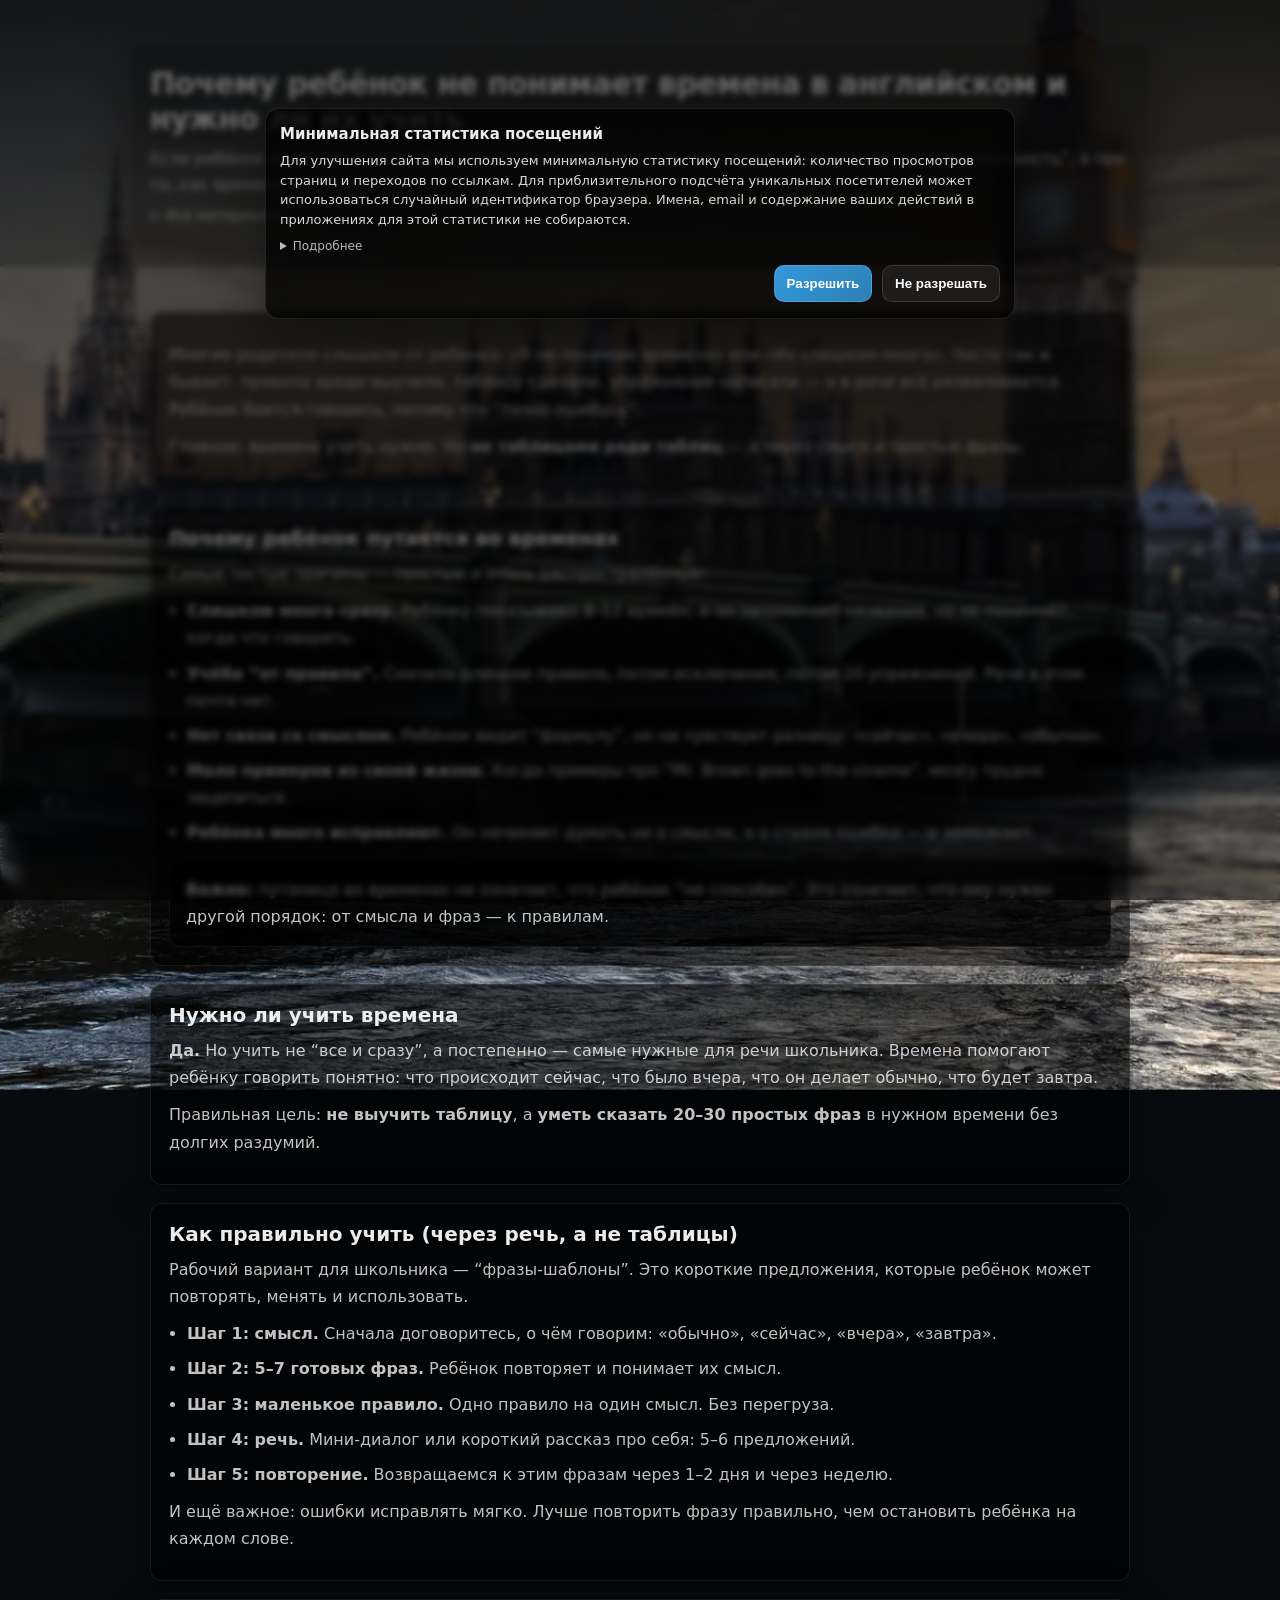
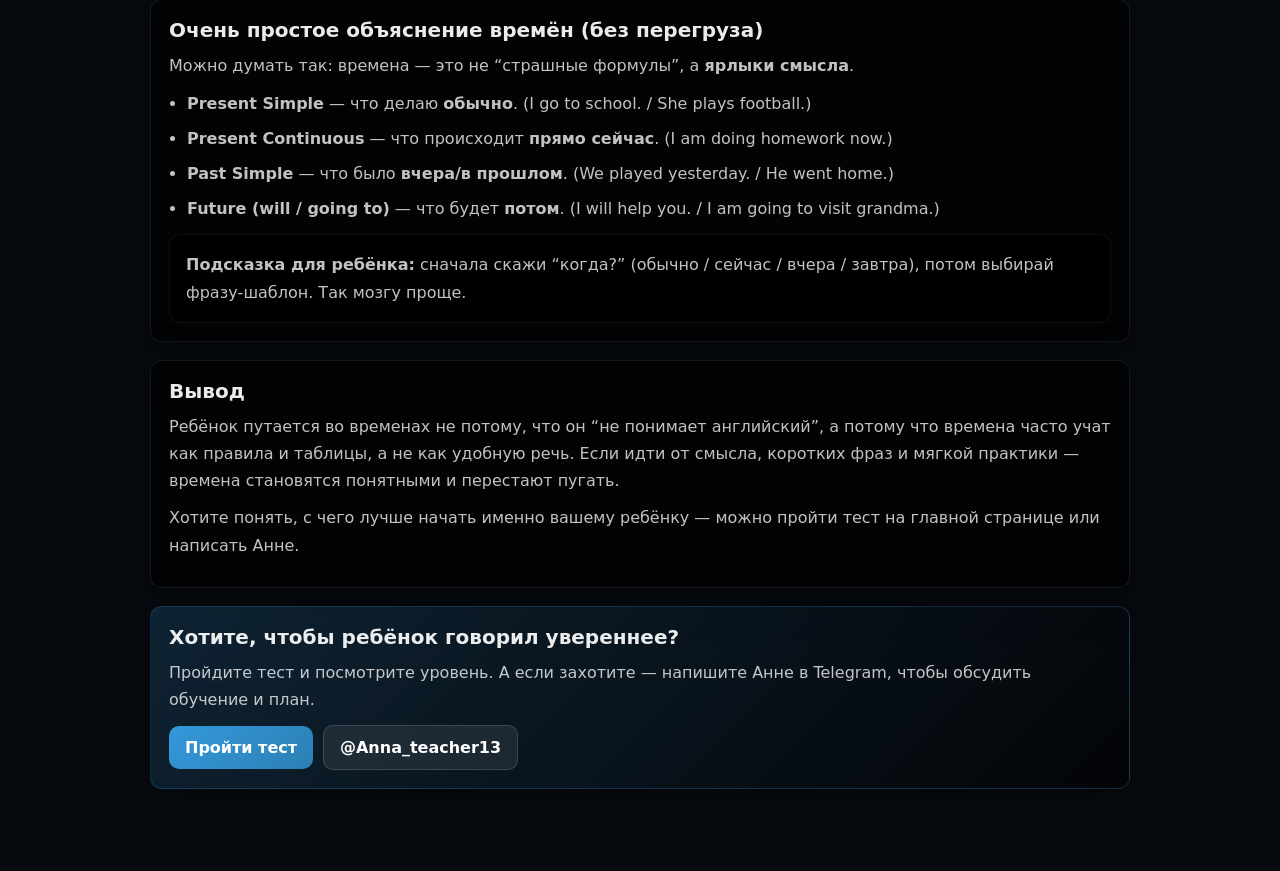
<file: articles/english-tenses-problem.html>
<!DOCTYPE html>
<html lang="ru">
<head>
  <meta charset="UTF-8" />
  <meta name="viewport" content="width=device-width, initial-scale=1.0" />
  <title>Почему ребёнок не понимает времена в английском и нужно ли их учить | English with Anna</title>
  <meta name="description" content="Почему школьник путается во временах в английском и нужно ли учить времена: простое объяснение для родителей и понятный способ обучения через речь." />
  <link rel="canonical" href="https://anna.korobkovhub.ru/articles/english-tenses-problem.html" />
  <style>
    :root {
      --bg: rgba(0,0,0,0.62);
      --card: rgba(0,0,0,0.72);
      --border: rgba(255,255,255,0.08);
      --text: rgba(255,255,255,0.92);
      --muted: rgba(255,255,255,0.76);
      --accent: #3498db;
      --accent2: #2c80b4;
    }

    body {
      margin: 0;
      font-family: system-ui, -apple-system, Segoe UI, Arial, sans-serif;
      color: var(--text);
      background-image: url("../images/London.webp");
      background-repeat: no-repeat;
      background-position: center center;
      background-attachment: fixed;
      background-size: cover;
      background-color: #070a0f;
    }

    .wrap {
      max-width: 980px;
      margin: 0 auto;
      padding: 28px 16px 64px;
    }

    .top {
      background: linear-gradient(180deg, rgba(0,0,0,0.70), rgba(0,0,0,0.25));
      border-bottom: 1px solid rgba(255,255,255,0.06);
      padding: 44px 16px 18px;
    }

    .top-inner {
      max-width: 980px;
      margin: 0 auto;
      background: rgba(0,0,0,0.28);
      border: 1px solid rgba(255,255,255,0.06);
      border-radius: 16px;
      padding: 22px 18px;
      box-shadow: 0 12px 50px rgba(0,0,0,0.45);
      backdrop-filter: blur(6px);
    }

    h1 {
      margin: 0 0 10px;
      font-size: 30px;
      line-height: 1.15;
      letter-spacing: -0.02em;
      text-shadow: 0 6px 22px rgba(0,0,0,0.75);
    }

    .subtitle {
      margin: 0;
      color: var(--muted);
      line-height: 1.6;
    }

    .section {
      margin: 18px 0;
      background: var(--bg);
      border: 1px solid var(--border);
      border-radius: 12px;
      padding: 18px;
      box-shadow: 0 10px 40px rgba(0,0,0,0.35);
      text-align: left;
    }

    h2 {
      margin: 0 0 10px;
      font-size: 20px;
    }

    p {
      margin: 10px 0;
      color: var(--muted);
      line-height: 1.7;
    }

    ul {
      margin: 10px 0 0;
      padding-left: 18px;
      color: var(--muted);
      line-height: 1.7;
    }
    li { margin: 8px 0; }

    a { color: #fff; text-decoration: underline; }
    a:hover { text-decoration: none; }

    .back {
      display: inline-block;
      margin-top: 10px;
      color: rgba(255,255,255,0.78);
      text-decoration: none;
      font-size: 14px;
    }
    .back:hover { color: #fff; }

    .note {
      background: var(--card);
      border: 1px solid rgba(255,255,255,0.06);
      border-radius: 12px;
      padding: 16px;
      margin-top: 12px;
    }

    .note p { margin: 0; }

    .cta {
      background: linear-gradient(135deg, rgba(52,152,219,0.18), rgba(0,0,0,0.55));
      border-color: rgba(52,152,219,0.25);
    }

    .cta-actions {
      display: flex;
      flex-wrap: wrap;
      gap: 10px;
      margin-top: 12px;
      align-items: center;
    }

    .btn {
      display: inline-block;
      padding: 12px 16px;
      border-radius: 10px;
      background: linear-gradient(135deg, var(--accent), var(--accent2));
      color: #fff;
      text-decoration: none;
      font-weight: 700;
    }
    .btn:hover { filter: brightness(1.05); }

    .btn-ghost {
      background: rgba(255,255,255,0.08);
      border: 1px solid rgba(255,255,255,0.14);
    }

    @media (max-width: 720px) {
      .top { padding: 36px 12px 14px; }
      .top-inner { padding: 18px 14px; }
      h1 { font-size: 24px; }
    }
  </style>
</head>
<body>
  <header class="top">
    <div class="top-inner">
      <h1>Почему ребёнок не понимает времена в английском и нужно ли их учить</h1>
      <p class="subtitle">Если ребёнок путает was/were, didn’t/doesn’t и «вечно не то время» — это чаще не про “невнимательность”, а про то, как времена объясняли.</p>
      <a class="back" href="/articles/">← Все материалы</a>
    </div>
  </header>

  <main class="wrap">
    <section class="section">
      <p>Многие родители слышали от ребёнка: «Я не понимаю времена» или «Их слишком много». Часто так и бывает: правила вроде выучили, таблицу сделали, упражнения написали — а в речи всё разваливается. Ребёнок боится говорить, потому что “точно ошибусь”.</p>
      <p>Главное: времена учить нужно. Но <b>не таблицами ради таблиц</b> — а через смысл и простые фразы.</p>
    </section>

    <section class="section">
      <h2>Почему ребёнок путается во временах</h2>
      <p>Самые частые причины — простые и очень распространённые:</p>
      <ul>
        <li><b>Слишком много сразу.</b> Ребёнку показывают 8–12 времён, и он запоминает названия, но не понимает, когда что говорить.</li>
        <li><b>Учёба “от правила”.</b> Сначала длинное правило, потом исключения, потом 20 упражнений. Речи в этом почти нет.</li>
        <li><b>Нет связи со смыслом.</b> Ребёнок видит “формулу”, но не чувствует разницу: «сейчас», «вчера», «обычно».</li>
        <li><b>Мало примеров из своей жизни.</b> Когда примеры про “Mr. Brown goes to the cinema”, мозгу трудно зацепиться.</li>
        <li><b>Ребёнка много исправляют.</b> Он начинает думать не о смысле, а о страхе ошибки — и замолкает.</li>
      </ul>
      <div class="note">
        <p><b>Важно:</b> путаница во временах не означает, что ребёнок “не способен”. Это означает, что ему нужен другой порядок: от смысла и фраз — к правилам.</p>
      </div>
    </section>

    <section class="section">
      <h2>Нужно ли учить времена</h2>
      <p><b>Да.</b> Но учить не “все и сразу”, а постепенно — самые нужные для речи школьника. Времена помогают ребёнку говорить понятно: что происходит сейчас, что было вчера, что он делает обычно, что будет завтра.</p>
      <p>Правильная цель: <b>не выучить таблицу</b>, а <b>уметь сказать 20–30 простых фраз</b> в нужном времени без долгих раздумий.</p>
    </section>

    <section class="section">
      <h2>Как правильно учить (через речь, а не таблицы)</h2>
      <p>Рабочий вариант для школьника — “фразы‑шаблоны”. Это короткие предложения, которые ребёнок может повторять, менять и использовать.</p>
      <ul>
        <li><b>Шаг 1: смысл.</b> Сначала договоритесь, о чём говорим: «обычно», «сейчас», «вчера», «завтра».</li>
        <li><b>Шаг 2: 5–7 готовых фраз.</b> Ребёнок повторяет и понимает их смысл.</li>
        <li><b>Шаг 3: маленькое правило.</b> Одно правило на один смысл. Без перегруза.</li>
        <li><b>Шаг 4: речь.</b> Мини‑диалог или короткий рассказ про себя: 5–6 предложений.</li>
        <li><b>Шаг 5: повторение.</b> Возвращаемся к этим фразам через 1–2 дня и через неделю.</li>
      </ul>
      <p>И ещё важное: ошибки исправлять мягко. Лучше повторить фразу правильно, чем остановить ребёнка на каждом слове.</p>
    </section>

    <section class="section">
      <h2>Очень простое объяснение времён (без перегруза)</h2>
      <p>Можно думать так: времена — это не “страшные формулы”, а <b>ярлыки смысла</b>.</p>
      <ul>
        <li><b>Present Simple</b> — что делаю <b>обычно</b>. (I go to school. / She plays football.)</li>
        <li><b>Present Continuous</b> — что происходит <b>прямо сейчас</b>. (I am doing homework now.)</li>
        <li><b>Past Simple</b> — что было <b>вчера/в прошлом</b>. (We played yesterday. / He went home.)</li>
        <li><b>Future (will / going to)</b> — что будет <b>потом</b>. (I will help you. / I am going to visit grandma.)</li>
      </ul>
      <div class="note">
        <p><b>Подсказка для ребёнка:</b> сначала скажи “когда?” (обычно / сейчас / вчера / завтра), потом выбирай фразу‑шаблон. Так мозгу проще.</p>
      </div>
    </section>

    <section class="section">
      <h2>Вывод</h2>
      <p>Ребёнок путается во временах не потому, что он “не понимает английский”, а потому что времена часто учат как правила и таблицы, а не как удобную речь. Если идти от смысла, коротких фраз и мягкой практики — времена становятся понятными и перестают пугать.</p>
      <p>Хотите понять, с чего лучше начать именно вашему ребёнку — можно пройти тест на главной странице или написать Анне.</p>
    </section>

    <section class="section cta">
      <h2>Хотите, чтобы ребёнок говорил увереннее?</h2>
      <p>Пройдите тест и посмотрите уровень. А если захотите — напишите Анне в Telegram, чтобы обсудить обучение и план.</p>
      <div class="cta-actions">
        <a class="btn" href="/">Пройти тест</a>
        <a class="btn btn-ghost" href="https://t.me/Anna_teacher13" data-ana-out="tg_contact" target="_blank">@Anna_teacher13</a>
      </div>
    </section>
  </main>
<script defer src="/analytics.js"></script>
</body>
</html>
</file>
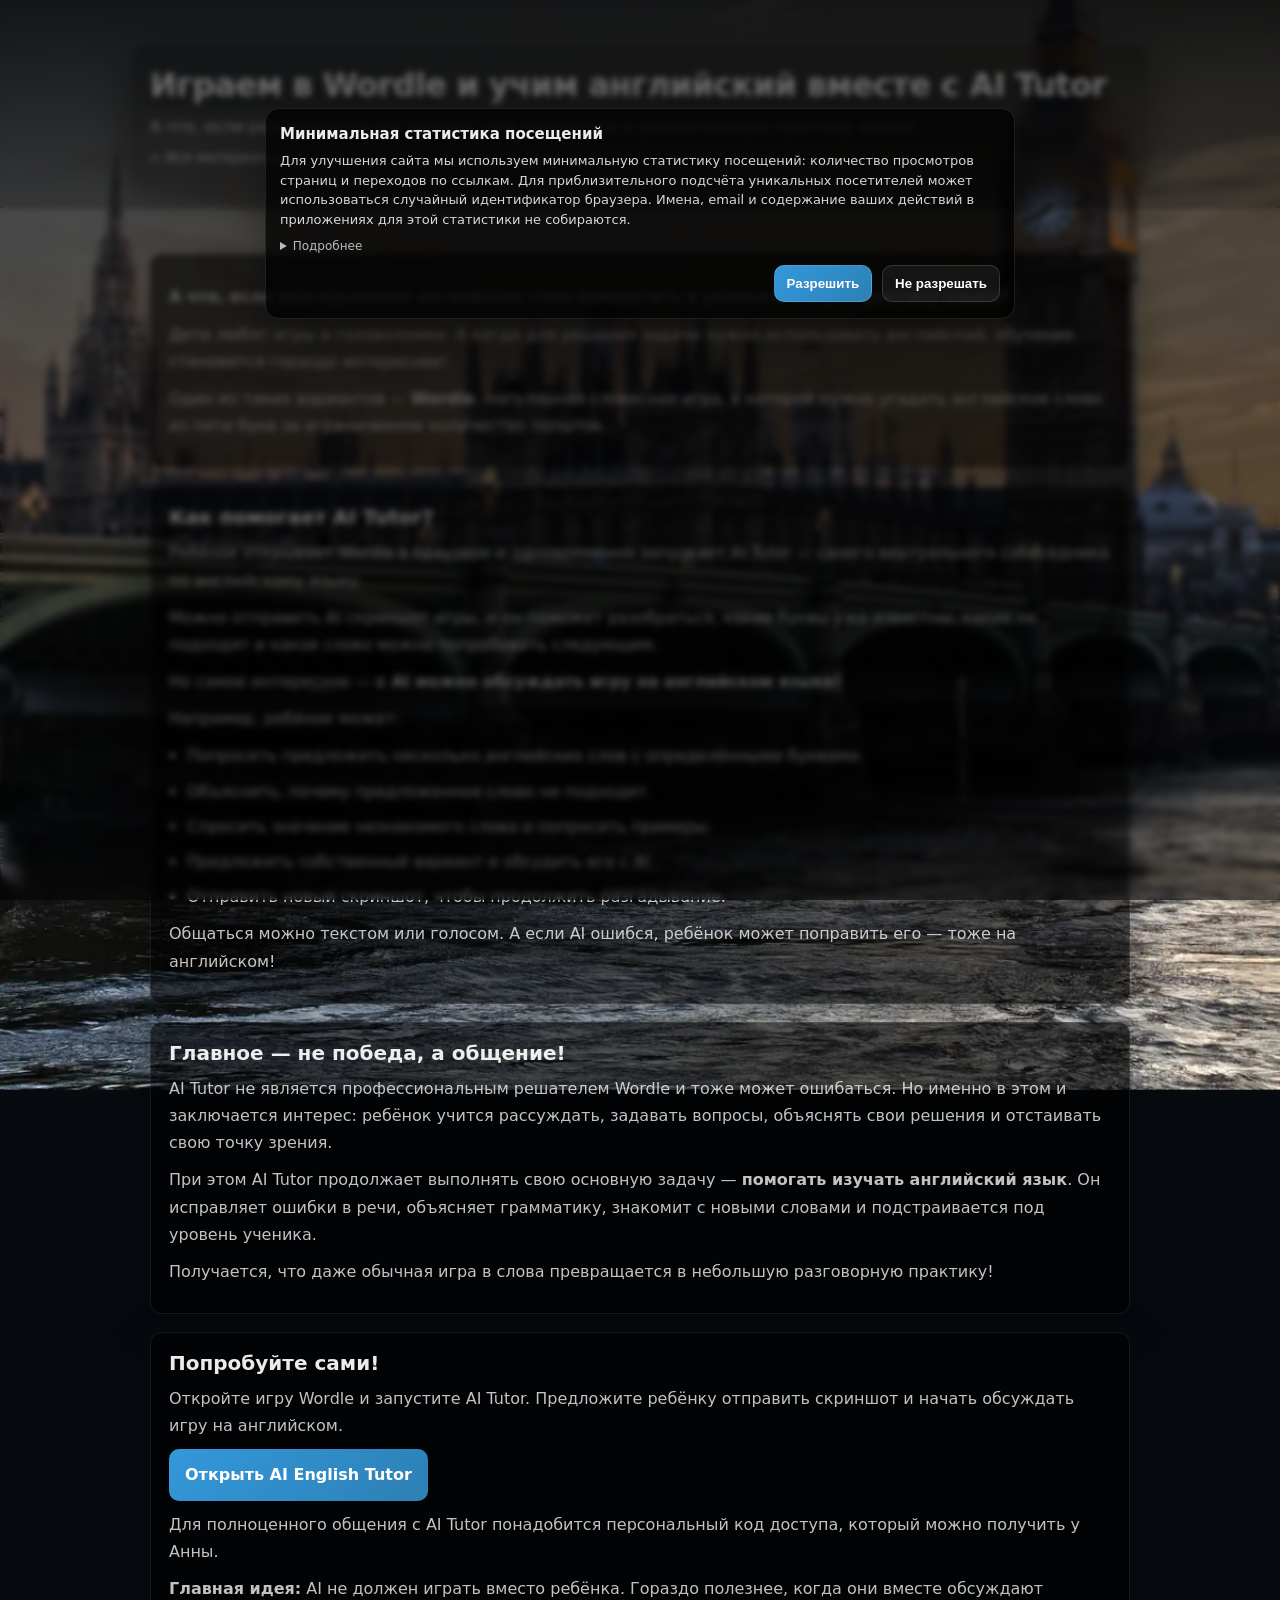
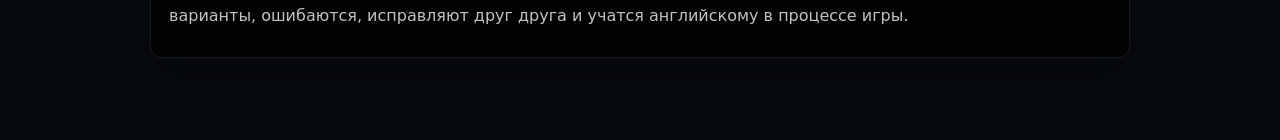
<file: articles/english-through-games.html>
<!DOCTYPE html>
<html lang="ru">
<head>
  <meta charset="UTF-8" />
  <meta name="viewport" content="width=device-width, initial-scale=1.0" />
  <title>Играем в Wordle и учим английский вместе с AI Tutor — Anna English AI</title>
  <meta name="description" content="Как играть в Wordle вместе с AI English Tutor, обсуждать слова, исправлять ошибки и практиковать английский язык." />
  <link rel="canonical" href="https://anna.korobkovhub.ru/articles/english-through-games.html" />
  <style>
    :root {
      --bg: rgba(0,0,0,0.62);
      --card: rgba(0,0,0,0.72);
      --border: rgba(255,255,255,0.08);
      --text: rgba(255,255,255,0.92);
      --muted: rgba(255,255,255,0.76);
      --accent: #3498db;
      --accent2: #2c80b4;
    }

    body {
      margin: 0;
      font-family: system-ui, -apple-system, Segoe UI, Arial, sans-serif;
      color: var(--text);
      background-image: url("../images/London.webp");
      background-repeat: no-repeat;
      background-position: center center;
      background-attachment: fixed;
      background-size: cover;
      background-color: #070a0f;
    }

    .wrap {
      max-width: 980px;
      margin: 0 auto;
      padding: 28px 16px 64px;
    }

    .top {
      background: linear-gradient(180deg, rgba(0,0,0,0.70), rgba(0,0,0,0.25));
      border-bottom: 1px solid rgba(255,255,255,0.06);
      padding: 44px 16px 18px;
    }

    .top-inner {
      max-width: 980px;
      margin: 0 auto;
      background: rgba(0,0,0,0.28);
      border: 1px solid rgba(255,255,255,0.06);
      border-radius: 16px;
      padding: 22px 18px;
      box-shadow: 0 12px 50px rgba(0,0,0,0.45);
      backdrop-filter: blur(6px);
    }

    h1 {
      margin: 0 0 10px;
      font-size: 32px;
      line-height: 1.15;
      letter-spacing: -0.02em;
      text-shadow: 0 6px 22px rgba(0,0,0,0.75);
    }

    .subtitle {
      margin: 0;
      color: var(--muted);
      line-height: 1.6;
    }

    .section {
      margin: 18px 0;
      background: var(--bg);
      border: 1px solid var(--border);
      border-radius: 12px;
      padding: 18px;
      box-shadow: 0 10px 40px rgba(0,0,0,0.35);
      text-align: left;
    }

    h2 {
      margin: 0 0 10px;
      font-size: 20px;
    }

    p {
      margin: 10px 0;
      color: var(--muted);
      line-height: 1.7;
    }

    ul {
      margin: 10px 0 0;
      padding-left: 18px;
      color: var(--muted);
      line-height: 1.7;
    }
    li { margin: 8px 0; }

    .back {
      display: inline-block;
      margin-top: 10px;
      color: rgba(255,255,255,0.78);
      text-decoration: none;
      font-size: 14px;
    }
    .back:hover { color: #fff; }

    .btn {
      display: inline-block;
      padding: 12px 16px;
      border-radius: 10px;
      background: linear-gradient(135deg, var(--accent), var(--accent2));
      color: #fff;
      text-decoration: none;
      font-weight: 700;
    }
    .btn:hover { filter: brightness(1.05); }

    @media (max-width: 720px) {
      .top { padding: 36px 12px 14px; }
      .top-inner { padding: 18px 14px; }
      h1 { font-size: 26px; }
    }
  </style>
</head>
<body>
  <header class="top">
    <div class="top-inner">
      <h1>Играем в Wordle и учим английский вместе с AI Tutor</h1>
      <p class="subtitle">А что, если разгадывание английских слов превратить в увлекательную практику языка?</p>
      <a class="back" href="/articles/">← Все материалы</a>
    </div>
  </header>

  <main class="wrap">
    <section class="section">
      <p><b>А что, если разгадывание английских слов превратить в увлекательную практику языка?</b></p>
      <p>Дети любят игры и головоломки. А когда для решения задачи нужно использовать английский, обучение становится гораздо интереснее!</p>
      <p>Один из таких вариантов — <b>Wordle</b>, популярная словесная игра, в которой нужно угадать английское слово из пяти букв за ограниченное количество попыток.</p>
    </section>

    <section class="section">
      <h2>Как помогает AI Tutor?</h2>
      <p>Ребёнок открывает Wordle в браузере и одновременно запускает AI Tutor — своего виртуального собеседника по английскому языку.</p>
      <p>Можно отправить AI скриншот игры, и он поможет разобраться, какие буквы уже известны, какие не подходят и какое слово можно попробовать следующим.</p>
      <p>Но самое интересное — <b>с AI можно обсуждать игру на английском языке!</b></p>
      <p>Например, ребёнок может:</p>
      <ul>
        <li>Попросить предложить несколько английских слов с определёнными буквами.</li>
        <li>Объяснить, почему предложенное слово не подходит.</li>
        <li>Спросить значение незнакомого слова и попросить примеры.</li>
        <li>Предложить собственный вариант и обсудить его с AI.</li>
        <li>Отправить новый скриншот, чтобы продолжить разгадывание.</li>
      </ul>
      <p>Общаться можно текстом или голосом. А если AI ошибся, ребёнок может поправить его — тоже на английском!</p>
    </section>

    <section class="section">
      <h2>Главное — не победа, а общение!</h2>
      <p>AI Tutor не является профессиональным решателем Wordle и тоже может ошибаться. Но именно в этом и заключается интерес: ребёнок учится рассуждать, задавать вопросы, объяснять свои решения и отстаивать свою точку зрения.</p>
      <p>При этом AI Tutor продолжает выполнять свою основную задачу — <b>помогать изучать английский язык</b>. Он исправляет ошибки в речи, объясняет грамматику, знакомит с новыми словами и подстраивается под уровень ученика.</p>
      <p>Получается, что даже обычная игра в слова превращается в небольшую разговорную практику!</p>
    </section>

    <section class="section">
      <h2>Попробуйте сами!</h2>
      <p>Откройте игру Wordle и запустите AI Tutor. Предложите ребёнку отправить скриншот и начать обсуждать игру на английском.</p>
      <p><a class="btn" href="https://anna.korobkovhub.ru/tutor/">Открыть AI English Tutor</a></p>
      <p>Для полноценного общения с AI Tutor понадобится персональный код доступа, который можно получить у Анны.</p>
      <p><b>Главная идея:</b> AI не должен играть вместо ребёнка. Гораздо полезнее, когда они вместе обсуждают варианты, ошибаются, исправляют друг друга и учатся английскому в процессе игры.</p>
    </section>
  </main>

<script defer src="/analytics.js"></script>
</body>
</html>
</file>
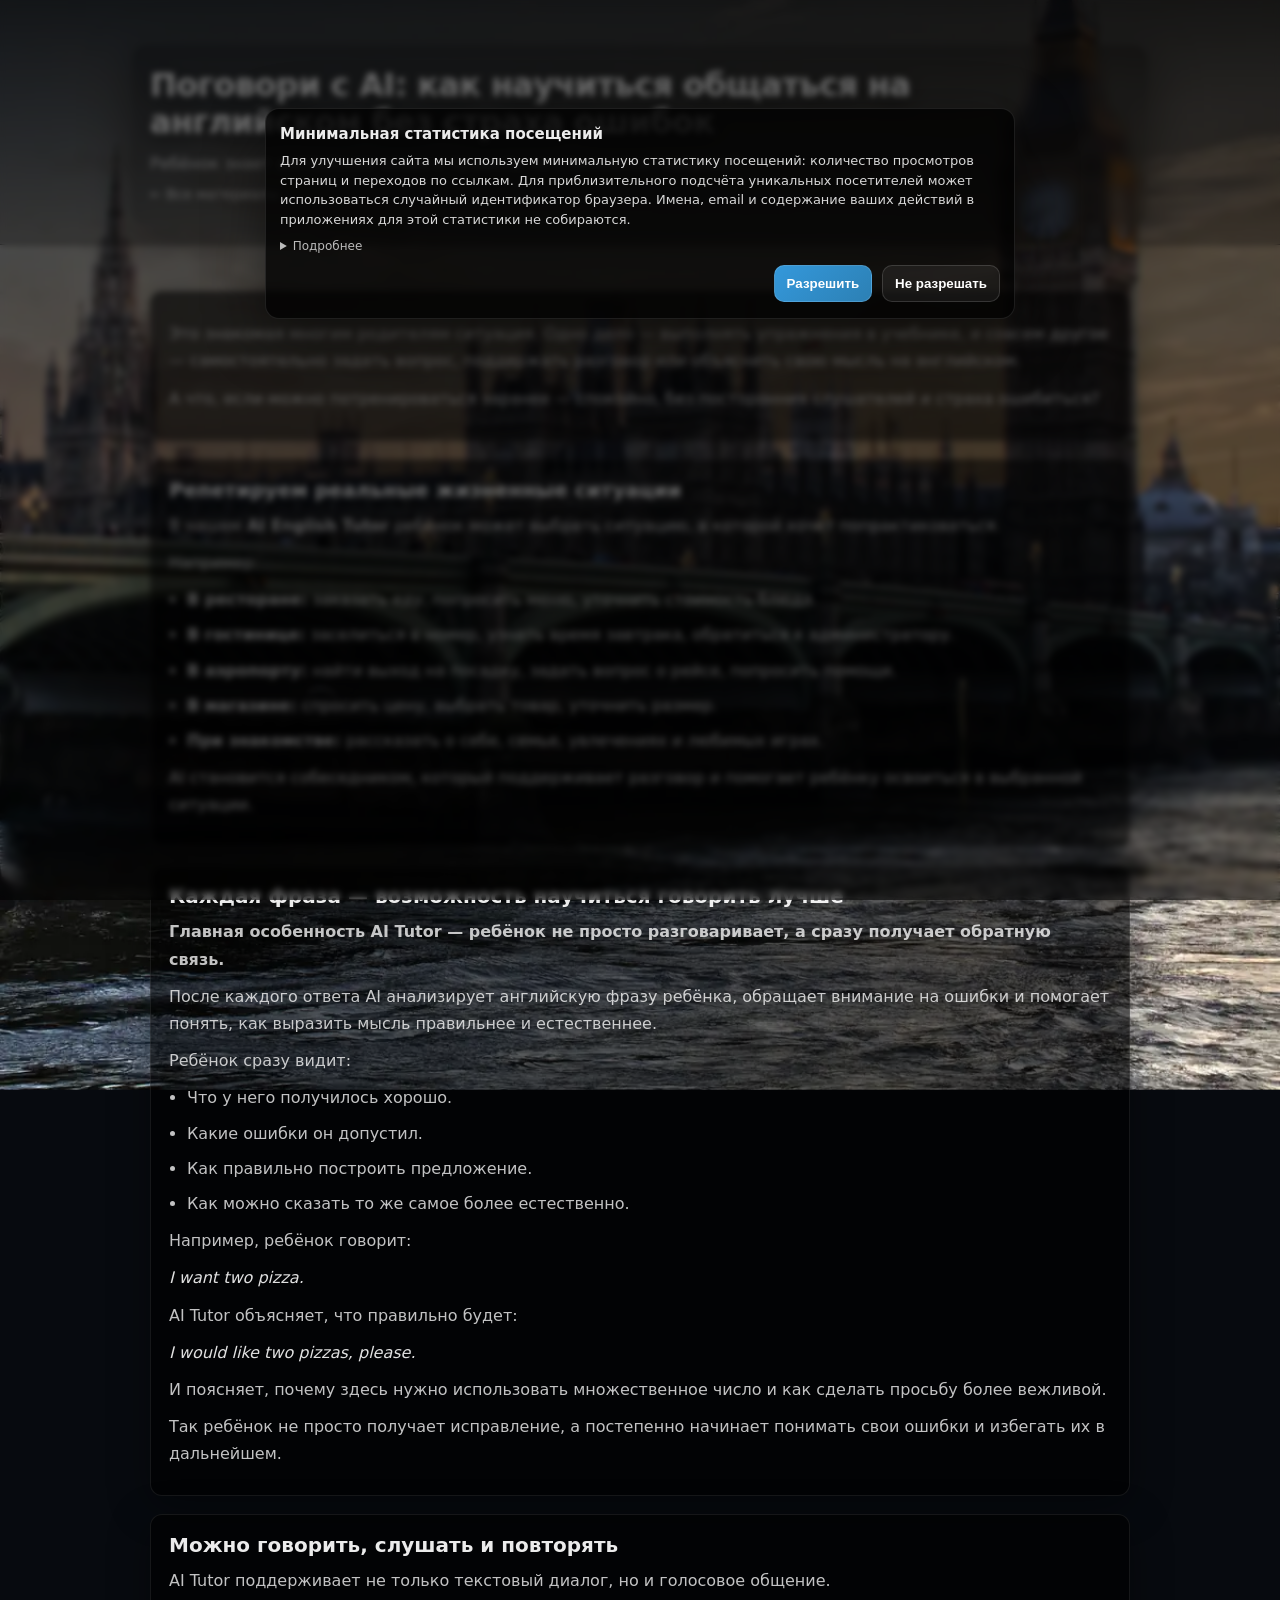
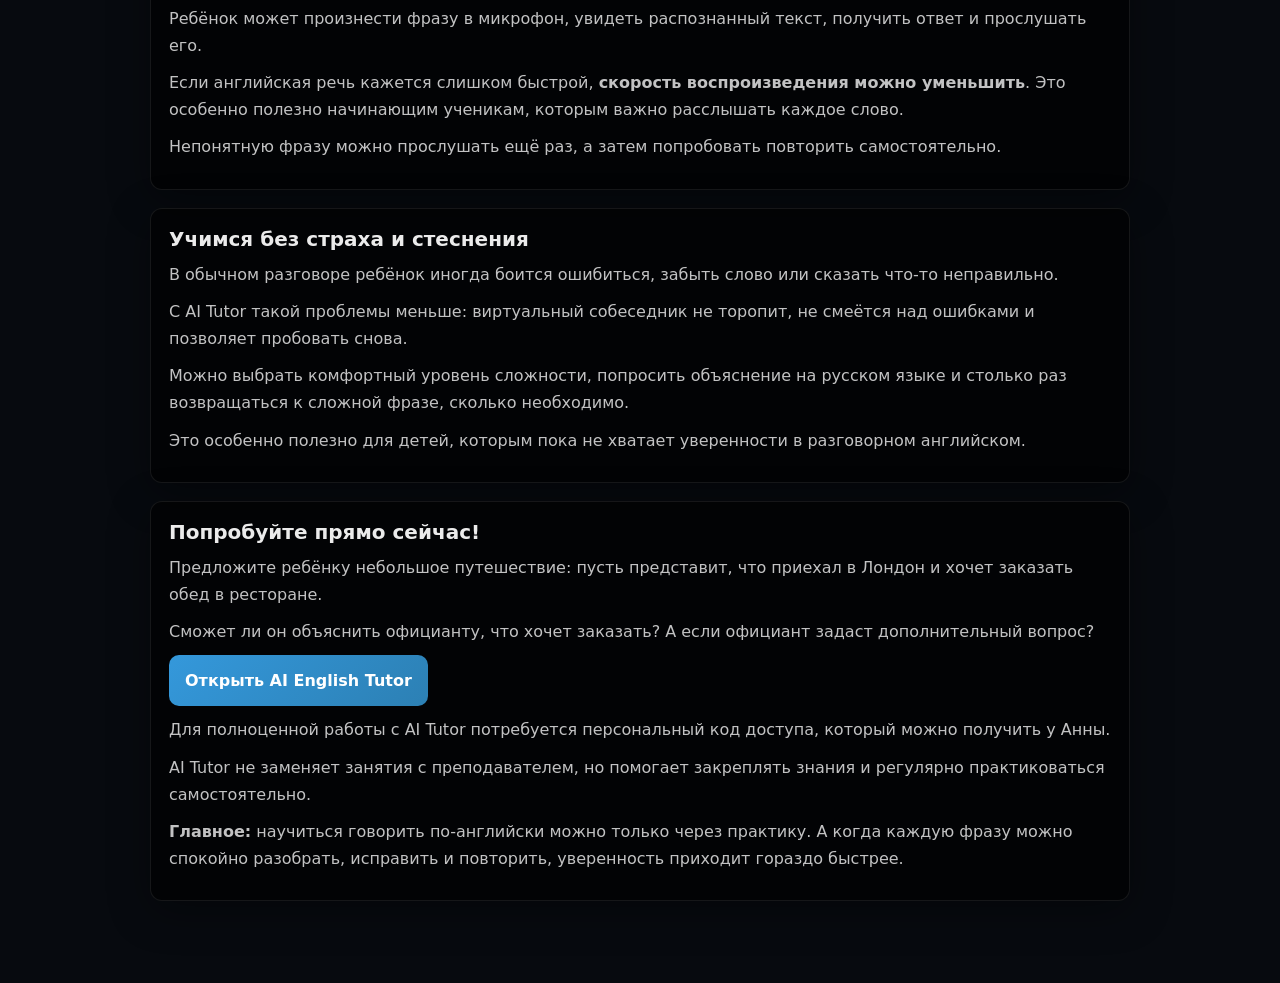
<file: articles/speak-english-with-ai.html>
<!DOCTYPE html>
<html lang="ru">
<head>
  <meta charset="UTF-8" />
  <meta name="viewport" content="width=device-width, initial-scale=1.0" />
  <title>Поговори с AI: как научиться общаться на английском без страха ошибок — Anna English AI</title>
  <meta name="description" content="Как помочь ребёнку начать говорить по-английски без стеснения: тренировка реальных ситуаций и обратная связь через AI English Tutor." />
  <link rel="canonical" href="https://anna.korobkovhub.ru/articles/speak-english-with-ai.html" />
  <style>
    :root {
      --bg: rgba(0,0,0,0.62);
      --card: rgba(0,0,0,0.72);
      --border: rgba(255,255,255,0.08);
      --text: rgba(255,255,255,0.92);
      --muted: rgba(255,255,255,0.76);
      --accent: #3498db;
      --accent2: #2c80b4;
    }

    body {
      margin: 0;
      font-family: system-ui, -apple-system, Segoe UI, Arial, sans-serif;
      color: var(--text);
      background-image: url("../images/London.webp");
      background-repeat: no-repeat;
      background-position: center center;
      background-attachment: fixed;
      background-size: cover;
      background-color: #070a0f;
    }

    .wrap {
      max-width: 980px;
      margin: 0 auto;
      padding: 28px 16px 64px;
    }

    .top {
      background: linear-gradient(180deg, rgba(0,0,0,0.70), rgba(0,0,0,0.25));
      border-bottom: 1px solid rgba(255,255,255,0.06);
      padding: 44px 16px 18px;
    }

    .top-inner {
      max-width: 980px;
      margin: 0 auto;
      background: rgba(0,0,0,0.28);
      border: 1px solid rgba(255,255,255,0.06);
      border-radius: 16px;
      padding: 22px 18px;
      box-shadow: 0 12px 50px rgba(0,0,0,0.45);
      backdrop-filter: blur(6px);
    }

    h1 {
      margin: 0 0 10px;
      font-size: 32px;
      line-height: 1.15;
      letter-spacing: -0.02em;
      text-shadow: 0 6px 22px rgba(0,0,0,0.75);
    }

    .subtitle {
      margin: 0;
      color: var(--muted);
      line-height: 1.6;
    }

    .section {
      margin: 18px 0;
      background: var(--bg);
      border: 1px solid var(--border);
      border-radius: 12px;
      padding: 18px;
      box-shadow: 0 10px 40px rgba(0,0,0,0.35);
      text-align: left;
    }

    h2 {
      margin: 0 0 10px;
      font-size: 20px;
    }

    p {
      margin: 10px 0;
      color: var(--muted);
      line-height: 1.7;
    }

    ul {
      margin: 10px 0 0;
      padding-left: 18px;
      color: var(--muted);
      line-height: 1.7;
    }
    li { margin: 8px 0; }

    em {
      color: rgba(255,255,255,0.88);
    }

    .back {
      display: inline-block;
      margin-top: 10px;
      color: rgba(255,255,255,0.78);
      text-decoration: none;
      font-size: 14px;
    }
    .back:hover { color: #fff; }

    .btn {
      display: inline-block;
      padding: 12px 16px;
      border-radius: 10px;
      background: linear-gradient(135deg, var(--accent), var(--accent2));
      color: #fff;
      text-decoration: none;
      font-weight: 700;
    }
    .btn:hover { filter: brightness(1.05); }

    @media (max-width: 720px) {
      .top { padding: 36px 12px 14px; }
      .top-inner { padding: 18px 14px; }
      h1 { font-size: 26px; }
    }
  </style>
</head>
<body>
  <header class="top">
    <div class="top-inner">
      <h1>Поговори с AI: как научиться общаться на английском без страха ошибок</h1>
      <p class="subtitle">Ребёнок знает английские слова и правила, но стесняется говорить?</p>
      <a class="back" href="/articles/">← Все материалы</a>
    </div>
  </header>

  <main class="wrap">
    <section class="section">
      <p>Это знакомая многим родителям ситуация. Одно дело — выполнять упражнения в учебнике, и совсем другое — самостоятельно задать вопрос, поддержать разговор или объяснить свою мысль на английском.</p>
      <p>А что, если можно потренироваться заранее — спокойно, без посторонних слушателей и страха ошибиться?</p>
    </section>

    <section class="section">
      <h2>Репетируем реальные жизненные ситуации</h2>
      <p>В нашем <b>AI English Tutor</b> ребёнок может выбрать ситуацию, в которой хочет попрактиковаться.</p>
      <p>Например:</p>
      <ul>
        <li><b>В ресторане:</b> заказать еду, попросить меню, уточнить стоимость блюда.</li>
        <li><b>В гостинице:</b> заселиться в номер, узнать время завтрака, обратиться к администратору.</li>
        <li><b>В аэропорту:</b> найти выход на посадку, задать вопрос о рейсе, попросить помощи.</li>
        <li><b>В магазине:</b> спросить цену, выбрать товар, уточнить размер.</li>
        <li><b>При знакомстве:</b> рассказать о себе, семье, увлечениях и любимых играх.</li>
      </ul>
      <p>AI становится собеседником, который поддерживает разговор и помогает ребёнку освоиться в выбранной ситуации.</p>
    </section>

    <section class="section">
      <h2>Каждая фраза — возможность научиться говорить лучше</h2>
      <p><b>Главная особенность AI Tutor — ребёнок не просто разговаривает, а сразу получает обратную связь.</b></p>
      <p>После каждого ответа AI анализирует английскую фразу ребёнка, обращает внимание на ошибки и помогает понять, как выразить мысль правильнее и естественнее.</p>
      <p>Ребёнок сразу видит:</p>
      <ul>
        <li>Что у него получилось хорошо.</li>
        <li>Какие ошибки он допустил.</li>
        <li>Как правильно построить предложение.</li>
        <li>Как можно сказать то же самое более естественно.</li>
      </ul>
      <p>Например, ребёнок говорит:</p>
      <p><em>I want two pizza.</em></p>
      <p>AI Tutor объясняет, что правильно будет:</p>
      <p><em>I would like two pizzas, please.</em></p>
      <p>И поясняет, почему здесь нужно использовать множественное число и как сделать просьбу более вежливой.</p>
      <p>Так ребёнок не просто получает исправление, а постепенно начинает понимать свои ошибки и избегать их в дальнейшем.</p>
    </section>

    <section class="section">
      <h2>Можно говорить, слушать и повторять</h2>
      <p>AI Tutor поддерживает не только текстовый диалог, но и голосовое общение.</p>
      <p>Ребёнок может произнести фразу в микрофон, увидеть распознанный текст, получить ответ и прослушать его.</p>
      <p>Если английская речь кажется слишком быстрой, <b>скорость воспроизведения можно уменьшить</b>. Это особенно полезно начинающим ученикам, которым важно расслышать каждое слово.</p>
      <p>Непонятную фразу можно прослушать ещё раз, а затем попробовать повторить самостоятельно.</p>
    </section>

    <section class="section">
      <h2>Учимся без страха и стеснения</h2>
      <p>В обычном разговоре ребёнок иногда боится ошибиться, забыть слово или сказать что-то неправильно.</p>
      <p>С AI Tutor такой проблемы меньше: виртуальный собеседник не торопит, не смеётся над ошибками и позволяет пробовать снова.</p>
      <p>Можно выбрать комфортный уровень сложности, попросить объяснение на русском языке и столько раз возвращаться к сложной фразе, сколько необходимо.</p>
      <p>Это особенно полезно для детей, которым пока не хватает уверенности в разговорном английском.</p>
    </section>

    <section class="section">
      <h2>Попробуйте прямо сейчас!</h2>
      <p>Предложите ребёнку небольшое путешествие: пусть представит, что приехал в Лондон и хочет заказать обед в ресторане.</p>
      <p>Сможет ли он объяснить официанту, что хочет заказать? А если официант задаст дополнительный вопрос?</p>
      <p><a class="btn" href="https://anna.korobkovhub.ru/tutor/">Открыть AI English Tutor</a></p>
      <p>Для полноценной работы с AI Tutor потребуется персональный код доступа, который можно получить у Анны.</p>
      <p>AI Tutor не заменяет занятия с преподавателем, но помогает закреплять знания и регулярно практиковаться самостоятельно.</p>
      <p><b>Главное:</b> научиться говорить по-английски можно только через практику. А когда каждую фразу можно спокойно разобрать, исправить и повторить, уверенность приходит гораздо быстрее.</p>
    </section>
  </main>

<script defer src="/analytics.js"></script>
</body>
</html>
</file>
<file: tutor/tutor.css>
:root{
  --bg: rgba(0,0,0,0.58);
  --bg2: rgba(0,0,0,0.72);
  --border: rgba(255,255,255,0.08);
  --text: rgba(255,255,255,0.92);
  --muted: rgba(255,255,255,0.76);
  --accent: #3498db;
  --accent2: #2c80b4;
  --shadow: 0 12px 50px rgba(0,0,0,0.45);
}

*{ box-sizing: border-box; }

body{
  margin: 0;
  font-family: system-ui, -apple-system, Segoe UI, Arial, sans-serif;
  color: var(--text);
  background-image: url("/images/London.webp");
  background-repeat: no-repeat;
  background-position: center center;
  background-attachment: fixed;
  background-size: cover;
  background-color: #070a0f;
}

.tutor-hero{
  padding: 44px 16px 18px;
  background: linear-gradient(180deg, rgba(0,0,0,0.70), rgba(0,0,0,0.25));
  border-bottom: 1px solid rgba(255,255,255,0.06);
}

.tutor-hero__inner{
  max-width: 1040px;
  margin: 0 auto;
  background: rgba(0,0,0,0.28);
  border: 1px solid rgba(255,255,255,0.06);
  border-radius: 16px;
  padding: 22px 18px;
  box-shadow: var(--shadow);
  backdrop-filter: blur(6px);
}

.tutor-hero__top{
  display: flex;
  justify-content: space-between;
  align-items: center;
  gap: 12px;
}

.tutor-link{
  color: rgba(255,255,255,0.85);
  text-decoration: none;
  font-size: 14px;
}
.tutor-link:hover{ color: #fff; }

.tutor-title{
  margin: 12px 0 8px;
  font-size: 32px;
  line-height: 1.15;
  letter-spacing: -0.02em;
  text-shadow: 0 6px 22px rgba(0,0,0,0.75);
}

.tutor-subtitle{
  margin: 0;
  color: var(--muted);
  line-height: 1.6;
}

.tutor-wrap{
  max-width: 1040px;
  margin: 0 auto;
  padding: 22px 16px 64px;
}

.tutor-section{
  background: var(--bg);
  border: 1px solid var(--border);
  border-radius: 12px;
  padding: 18px;
  box-shadow: 0 10px 40px rgba(0,0,0,0.35);
}

.tutor-section__header{
  text-align: left;
  margin-bottom: 10px;
}


.tutor-section__headrow{
  display: flex;
  justify-content: space-between;
  align-items: center;
  gap: 12px;
  flex-wrap: wrap;
}

.tutor-section__headrow .tutor-h2{
  margin: 0;
}

.tutor-link--logout{
  white-space: nowrap;
}

.tutor-h2{
  margin: 0 0 6px;
  font-size: 18px;
}

.tutor-muted{
  margin: 0;
  color: var(--muted);
  font-size: 14px;
  line-height: 1.5;
}

.tutor-divider{
  height: 1px;
  background: rgba(255,255,255,0.08);
  margin: 16px 0;
}

.tutor-levels{
  display: flex;
  flex-wrap: wrap;
  gap: 10px;
  justify-content: flex-start;
}

.tutor-topics{
  display: grid;
  grid-template-columns: repeat(3, minmax(0, 1fr));
  gap: 12px;
}

.tutor-card{
  text-align: left;
  background: var(--bg2);
  border: 1px solid rgba(255,255,255,0.06);
  border-radius: 12px;
  padding: 14px 14px 12px;
  cursor: pointer;
  transition: transform 0.18s ease, border-color 0.18s ease;
}
.tutor-card:hover{
  transform: translateY(-2px);
  border-color: rgba(255,255,255,0.12);
}

.tutor-card__title{
  display: flex;
  align-items: center;
  gap: 8px;
  font-weight: 800;
  margin: 0 0 6px;
}

.tutor-card__desc{
  margin: 0;
  color: var(--muted);
  font-size: 13px;
  line-height: 1.45;
}

.tutor-badge{
  display: inline-flex;
  align-items: center;
  gap: 6px;
  padding: 4px 10px;
  border-radius: 999px;
  background: rgba(255,255,255,0.08);
  border: 1px solid rgba(255,255,255,0.12);
  color: rgba(255,255,255,0.88);
  font-weight: 700;
  font-size: 12px;
}
.tutor-badge--small{
  padding: 3px 8px;
  font-size: 11px;
}

.tutor-btn{
  display: inline-flex;
  align-items: center;
  justify-content: center;
  padding: 10px 14px;
  border-radius: 10px;
  border: none;
  cursor: pointer;
  font-weight: 800;
  background: linear-gradient(135deg, var(--accent), var(--accent2));
  color: #fff;
  text-decoration: none;
  transition: filter 0.18s ease, transform 0.18s ease;
}
.tutor-btn:hover{
  filter: brightness(1.05);
  transform: translateY(-1px);
}

.tutor-btn--ghost{
  background: rgba(255,255,255,0.08);
  border: 1px solid rgba(255,255,255,0.14);
  font-weight: 700;
}
.tutor-btn--ghost:hover{
  transform: translateY(-1px);
  filter: none;
}

.tutor-btn--active{
  background: linear-gradient(135deg, rgba(52,152,219,0.28), rgba(0,0,0,0.35));
  border: 1px solid rgba(52,152,219,0.35);
}

.tutor-chatbar{
  display: grid;
  grid-template-columns: auto 1fr auto;
  gap: 12px;
  align-items: center;
  margin-bottom: 14px;
}

.tutor-chatbar__meta{
  text-align: left;
  min-width: 0;
}

.tutor-chatbar__title{
  font-weight: 900;
  font-size: 16px;
  white-space: nowrap;
  overflow: hidden;
  text-overflow: ellipsis;
}

.tutor-chatbar__sub{
  margin-top: 4px;
}

.tutor-chatbar__actions{
  display: flex;
  gap: 10px;
  align-items: center;
  justify-self: end;
  flex-wrap: wrap;
}


.tutor-chatbar__tts{
  flex: 0 0 auto;
}

.tutor-chatbar__tts .tutor-toggle__btn{
  padding: 6px 8px;
  font-size: 11px;
}
.tutor-chip{
  display: inline-flex;
  padding: 4px 10px;
  border-radius: 999px;
  background: rgba(0,0,0,0.32);
  border: 1px solid rgba(255,255,255,0.10);
  color: rgba(255,255,255,0.86);
  font-size: 12px;
  font-weight: 800;
}

.tutor-split{
  display: grid;
  grid-template-columns: 65fr 35fr;
  gap: 12px;
  align-items: start;
}

.tutor-chat{
  background: rgba(0,0,0,0.25);
  border: 1px solid rgba(255,255,255,0.06);
  border-radius: 12px;
  overflow: hidden;
}

.tutor-messages{
  height: 420px;
  overflow: auto;
  padding: 14px;
}

.tutor-msg{
  max-width: 92%;
  padding: 10px 12px;
  border-radius: 12px;
  margin: 10px 0;
  border: 1px solid rgba(255,255,255,0.08);
  background: rgba(0,0,0,0.40);
}

.tutor-msg--ai{
  margin-right: auto;
  background: rgba(0,0,0,0.42);
}

.tutor-msg--user{
  margin-left: auto;
  background: rgba(52,152,219,0.14);
  border-color: rgba(52,152,219,0.22);
}

.tutor-msg__role{
  font-size: 11px;
  font-weight: 800;
  color: rgba(255,255,255,0.70);
  margin-bottom: 6px;
}


.tutor-msg__head{
  display: flex;
  align-items: center;
  justify-content: space-between;
  gap: 10px;
  margin-bottom: 6px;
}

.tutor-msg__head .tutor-msg__role{
  margin-bottom: 0;
}

.tutor-msg__tools{
  display: flex;
  gap: 6px;
}

.tutor-ttsbtn{
  width: 28px;
  height: 28px;
  border-radius: 8px;
  border: 1px solid rgba(255,255,255,0.14);
  background: rgba(255,255,255,0.06);
  color: #fff;
  cursor: pointer;
  display: inline-flex;
  align-items: center;
  justify-content: center;
  font-size: 13px;
  line-height: 1;
  padding: 0;
}

.tutor-ttsbtn:hover{ filter: brightness(1.08); }

.tutor-ttsbtn:disabled{
  opacity: 0.60;
  cursor: not-allowed;
  filter: none;
}

.tutor-ttsbtn.is-playing{
  border-color: rgba(52,152,219,0.45);
  box-shadow: 0 0 0 3px rgba(52,152,219,0.12);
}

.tutor-disclosure{
  padding: 0 12px 12px;
  margin-top: -8px;
  color: rgba(255,255,255,0.55);
  font-size: 11px;
  display: flex;
  align-items: center;
  justify-content: space-between;
  gap: 10px;
  flex-wrap: wrap;
}

.tutor-disclosure__text{
  white-space: nowrap;
}

.tutor-ttsrates .tutor-toggle__btn{
  padding: 6px 8px;
  font-size: 11px;
}
.tutor-msg__text{
  white-space: pre-wrap;
  line-height: 1.5;
  color: rgba(255,255,255,0.90);
}
.tutor-msg--pending{
  opacity: 0.92;
}
.tutor-msg--pending .tutor-msg__text{
  font-style: italic;
  color: rgba(255,255,255,0.82);
}
.tutor-msg--error{
  border-color: rgba(255, 140, 140, 0.22);
  background: rgba(255, 140, 140, 0.08);
}

.tutor-input{
  display: grid;
  grid-template-columns: 1fr auto auto;
  gap: 10px;
  padding: 12px;
  border-top: 1px solid rgba(255,255,255,0.06);
  background: rgba(0,0,0,0.38);
}

.tutor-textarea{
  resize: none;
  width: 100%;
  padding: 10px 10px;
  border-radius: 10px;
  border: 1px solid rgba(255,255,255,0.16);
  background: rgba(0,0,0,0.55);
  color: rgba(255,255,255,0.92);
  outline: none;
  font-size: 14px;
}
.tutor-textarea:focus{
  border-color: rgba(52,152,219,0.65);
  box-shadow: 0 0 0 3px rgba(52,152,219,0.15);
}

.tutor-iconbtn{
  width: 42px;
  height: 42px;
  border-radius: 10px;
  border: 1px solid rgba(255,255,255,0.14);
  background: rgba(255,255,255,0.08);
  color: #fff;
  cursor: pointer;
}
.tutor-iconbtn:hover{ filter: brightness(1.06); }

.tutor-iconbtn:disabled{
  opacity: 0.55;
  cursor: not-allowed;
  filter: none;
}

.tutor-iconbtn.is-recording{
  background: rgba(255, 90, 90, 0.16);
  border-color: rgba(255, 90, 90, 0.35);
  box-shadow: 0 0 0 3px rgba(255, 90, 90, 0.12);
  animation: tutorMicPulse 1.15s ease-in-out infinite;
}

@keyframes tutorMicPulse{
  0%{ transform: translateY(0); filter: brightness(1); }
  50%{ transform: translateY(-1px); filter: brightness(1.14); }
  100%{ transform: translateY(0); filter: brightness(1); }
}

.tutor-compose{
  padding: 0 12px 12px;
  border-top: 1px solid rgba(255,255,255,0.06);
  background: rgba(0,0,0,0.20);
}

.tutor-compose__busy{
  font-size: 12px;
  color: rgba(255,255,255,0.72);
}

.tutor-compose__row{
  display: flex;
  gap: 10px;
  align-items: center;
}

.tutor-compose__thumb{
  width: 64px;
  height: 64px;
  border-radius: 10px;
  border: 1px solid rgba(255,255,255,0.14);
  object-fit: cover;
  background: rgba(255,255,255,0.06);
}

.tutor-compose__actions{
  display: flex;
  flex-direction: column;
  gap: 6px;
  min-width: 0;
}

.tutor-compose__meta{
  font-size: 11px;
  color: rgba(255,255,255,0.62);
  line-height: 1.35;
}

.tutor-compose__remove{
  align-self: flex-start;
  padding: 6px 10px;
  border-radius: 10px;
  border: 1px solid rgba(255,255,255,0.14);
  background: rgba(255,255,255,0.06);
  color: rgba(255,255,255,0.90);
  cursor: pointer;
  font-weight: 800;
  font-size: 12px;
}

.tutor-compose__remove:hover{ filter: brightness(1.08); }

.tutor-hint{
  padding: 0 12px 12px;
  color: rgba(255,255,255,0.70);
  font-size: 12px;
  text-align: left;
}

.tutor-hint.is-error{ color: rgba(255, 170, 170, 0.92); }
.tutor-hint.is-success{ color: rgba(170, 255, 210, 0.90); }
.tutor-hint.is-recording{ color: rgba(255, 230, 180, 0.92); }
.tutor-hint.is-busy{ color: rgba(210, 235, 255, 0.92); }.tutor-panel{
  background: rgba(0,0,0,0.25);
  border: 1px solid rgba(255,255,255,0.06);
  border-radius: 12px;
  overflow: hidden;
}

.tutor-panel__header{
  padding: 14px 14px 10px;
  border-bottom: 1px solid rgba(255,255,255,0.06);
  background: rgba(0,0,0,0.32);
}

.tutor-panel__title{
  display: flex;
  justify-content: space-between;
  align-items: center;
  font-weight: 900;
}

.tutor-controls{
  display: grid;
  gap: 10px;
  margin-top: 12px;
}

.tutor-control{
  display: flex;
  justify-content: space-between;
  align-items: center;
  gap: 10px;
}

.tutor-control__label{
  color: rgba(255,255,255,0.78);
  font-size: 12px;
  font-weight: 800;
}

.tutor-toggle{
  display: inline-flex;
  background: rgba(255,255,255,0.06);
  border: 1px solid rgba(255,255,255,0.10);
  border-radius: 10px;
  overflow: hidden;
}

.tutor-toggle__btn{
  padding: 7px 10px;
  border: none;
  background: transparent;
  color: rgba(255,255,255,0.84);
  cursor: pointer;
  font-size: 12px;
  font-weight: 800;
}

.tutor-toggle__btn:hover{ background: rgba(255,255,255,0.07); }
.tutor-toggle__btn.is-active{
  background: rgba(52,152,219,0.20);
  color: #fff;
}

.tutor-panel__content{
  padding: 14px;
  text-align: left;
  color: rgba(255,255,255,0.86);
  line-height: 1.6;
  min-height: 260px;
}

.tutor-empty{
  color: rgba(255,255,255,0.70);
  font-size: 13px;
}
.tutor-loading{
  display: inline-flex;
  gap: 10px;
  align-items: center;
}
.tutor-spinner{
  width: 14px;
  height: 14px;
  border-radius: 999px;
  border: 2px solid rgba(255,255,255,0.22);
  border-top-color: rgba(52,152,219,0.9);
  animation: tutorSpin 0.9s linear infinite;
}
@keyframes tutorSpin{
  from{ transform: rotate(0deg); }
  to{ transform: rotate(360deg); }
}
.tutor-error{
  color: rgba(255, 160, 160, 0.92);
}

.tutor-ok{
  padding: 10px 12px;
  border-radius: 12px;
  border: 1px solid rgba(120, 255, 170, 0.18);
  background: rgba(120, 255, 170, 0.07);
  color: rgba(230,255,240,0.94);
  font-size: 13px;
  font-weight: 700;
  margin-bottom: 10px;
}

.tutor-note{
  padding: 12px;
  border-radius: 12px;
  border: 1px solid rgba(52,152,219,0.18);
  background: rgba(52,152,219,0.08);
  margin: 10px 0 12px;
}
.tutor-note__title{
  font-weight: 900;
  margin-bottom: 6px;
}
.tutor-note__body{
  color: rgba(255,255,255,0.88);
}

.tutor-issue{
  margin: 12px 0 0;
  padding: 12px;
  border-radius: 12px;
  border: 1px solid rgba(255,255,255,0.08);
  background: rgba(0,0,0,0.34);
}
.tutor-issue__type{
  font-weight: 900;
  margin-bottom: 8px;
  color: rgba(255,255,255,0.92);
}
.tutor-issue__row{
  font-weight: 800;
  margin: 6px 0;
}
.tutor-issue__block{
  margin-top: 10px;
}
.tutor-issue__label{
  font-size: 12px;
  font-weight: 900;
  color: rgba(255,255,255,0.78);
  margin-bottom: 4px;
}
.tutor-issue__text{
  color: rgba(255,255,255,0.88);
  font-size: 13px;
  line-height: 1.55;
}

.tutor-kv{
  margin: 12px 0 0;
  padding: 12px;
  border-radius: 12px;
  border: 1px solid rgba(255,255,255,0.08);
  background: rgba(0,0,0,0.34);
}

.tutor-kv__label{
  font-weight: 900;
  margin-bottom: 6px;
}

.tutor-correct{
  color: rgba(120, 255, 170, 0.95);
  font-weight: 800;
}

.tutor-wrong{
  color: rgba(255, 140, 140, 0.95);
  font-weight: 800;
}

.tutor-toast{
  position: fixed;
  left: 50%;
  bottom: 18px;
  transform: translateX(-50%);
  background: rgba(0,0,0,0.78);
  border: 1px solid rgba(255,255,255,0.14);
  border-radius: 12px;
  padding: 10px 12px;
  color: rgba(255,255,255,0.92);
  max-width: min(620px, calc(100% - 24px));
  box-shadow: 0 12px 40px rgba(0,0,0,0.45);
}

@media (max-width: 960px){
  .tutor-topics{ grid-template-columns: repeat(2, minmax(0, 1fr)); }
}

@media (max-width: 720px){
  .tutor-hero{ padding: 36px 12px 14px; }
  .tutor-hero__inner{ padding: 18px 14px; }
  .tutor-title{ font-size: 26px; }
  .tutor-split{ grid-template-columns: 1fr; }
  .tutor-messages{ height: 360px; }
  .tutor-compose__thumb{ width: 56px; height: 56px; }
 .tutor-chatbar{
    grid-template-columns: auto 1fr;
    grid-template-areas:
      "back meta"
      "actions actions";
  }
  #backBtn{ grid-area: back; }
  .tutor-chatbar__meta{ grid-area: meta; }
  .tutor-chatbar__actions{ grid-area: actions; justify-self: stretch; justify-content: flex-end; }
}








/* Auth modal (Stage 6.2A) */
.tutor-auth{ position: fixed; inset: 0; z-index: 9999; }
.tutor-auth[hidden]{ display: none !important; }
.tutor-auth__backdrop{ position:absolute; inset:0; background: rgba(0,0,0,0.65); backdrop-filter: blur(4px); }
.tutor-auth__card{
  position: relative;
  max-width: 420px;
  margin: 14vh auto 0;
  background: rgba(0,0,0,0.72);
  border: 1px solid rgba(255,255,255,0.10);
  border-radius: 14px;
  box-shadow: 0 18px 55px rgba(0,0,0,0.55);
  padding: 16px;
}
.tutor-auth__title{ font-size: 16px; font-weight: 700; margin: 0 0 6px; }
.tutor-auth__text{ color: var(--muted); font-size: 13px; line-height: 1.5; margin: 0 0 12px; }
.tutor-auth__input{
  width: 100%;
  box-sizing: border-box;
  margin: 0 0 12px;
  padding: 10px 12px;
  border-radius: 12px;
  border: 1px solid rgba(255,255,255,0.10);
  background: rgba(0,0,0,0.35);
  color: rgba(255,255,255,0.95);
  outline: none;
}
.tutor-auth__demo{
  display:flex;
  gap: 10px;
  align-items:center;
  justify-content: space-between;
  flex-wrap: wrap;
  margin: 0 0 12px;
  padding: 10px 12px;
  border-radius: 12px;
  border: 1px solid rgba(255,255,255,0.10);
  background: rgba(0,0,0,0.25);
}
.tutor-auth__demoText{ color: var(--muted); font-size: 12px; line-height: 1.4; }
.tutor-auth__row{ display:flex; gap: 10px; justify-content: flex-end; flex-wrap: wrap; }
.tutor-auth__error{ margin-top: 10px; color: #ffb4b4; font-size: 13px; }
@media (max-width: 520px){
  .tutor-auth__card{ margin: 10vh 12px 0; }
  .tutor-auth__row{ justify-content: stretch; }
  .tutor-auth__row .tutor-btn{ flex: 1 1 auto; }
}
</file>
